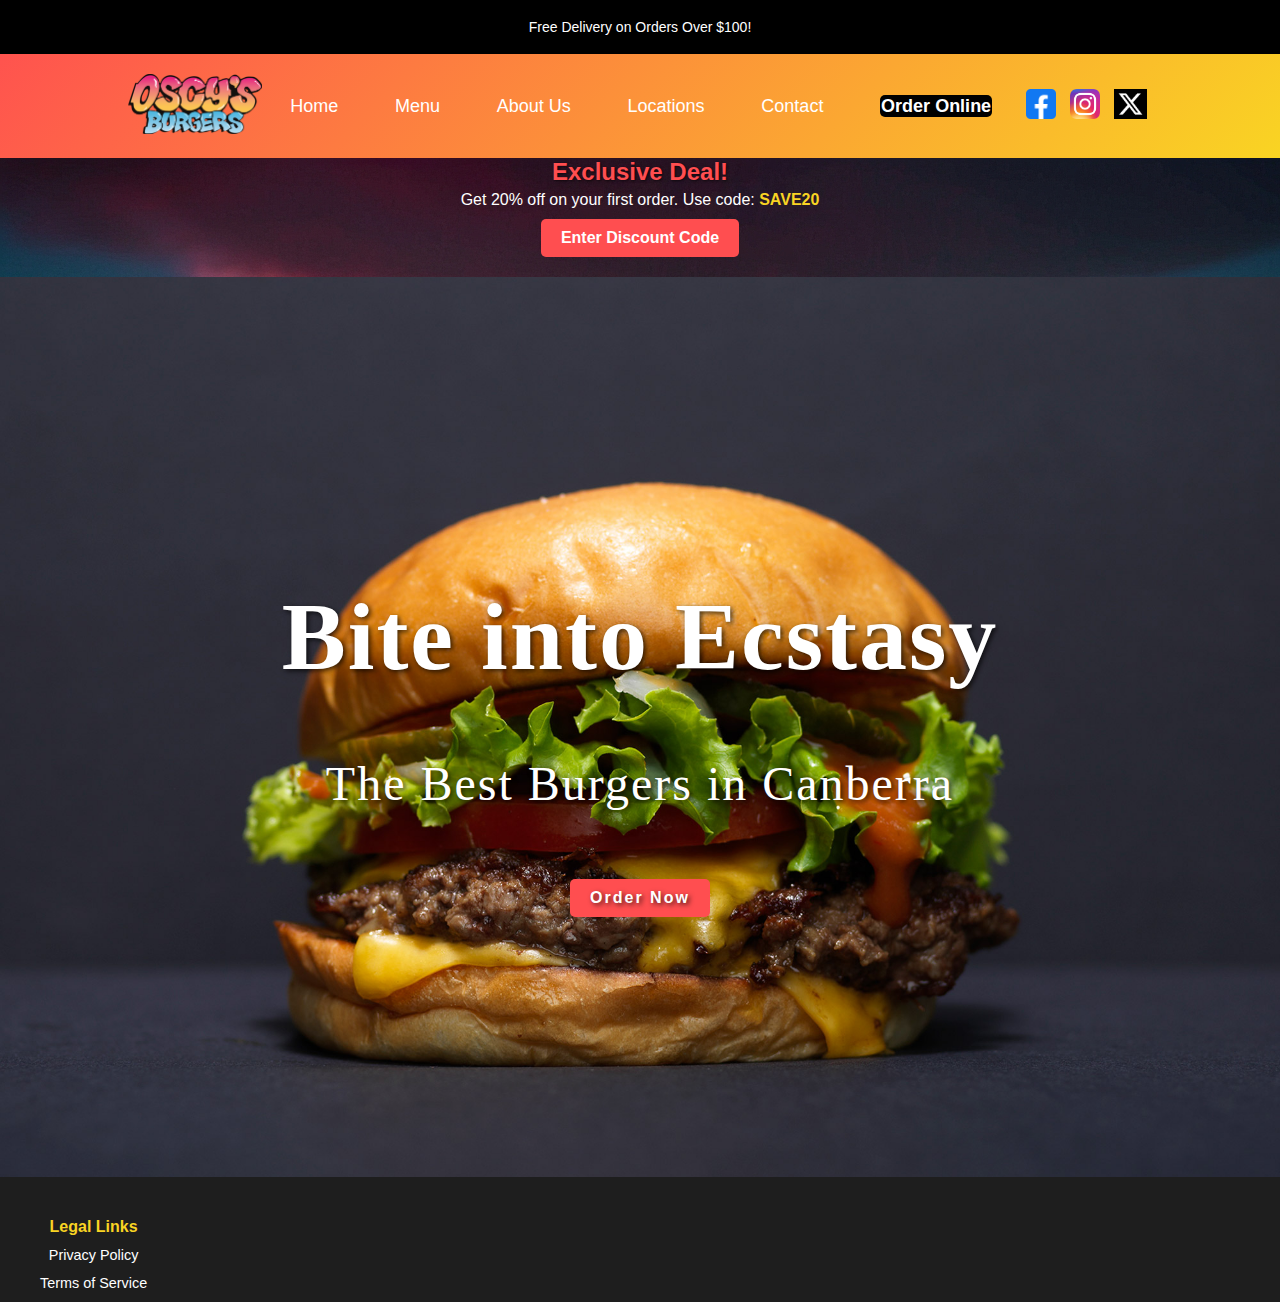
<file: index.html>
<!DOCTYPE html>
<html lang="en">
<head>
    <meta charset="UTF-8">
    <meta name="viewport" content="width=device-width, initial-scale=1.0">
    <title>Oscy's Burgers</title>
    <link rel="stylesheet" href="styles.css">
</head>
<body>
    <header class="header">
        <div class="top-bar">
            <p>Free Delivery on Orders Over $100!</p>
        </div>
        <div class="nav-container">
            <div class="logo">
                <img src="images/logo.png" alt="Oscys Burgers Logo">
            </div>
                     <nav class="navbar">
                <ul class="nav-links">
                    <li><a href="index.html">Home</a></li>
                    <li><a href="menu.html">Menu</a></li>
                    <li id="about-us-nav"><a href="about us.html">About Us</a>
                        <nav class="secondary-nav" id="secondaryNav">
                            <ul>
                                <li><a href="events.html">Events</a></li>
                                <li><a href="catering.html">Catering</a></li>
                            </ul>
                        </nav>
                    </li>
                    <li><a href="locations.html">Locations</a></li>
                    <li><a href="contacts.html">Contact</a></li>
                    <li><a href="order online.html" class="order-now">Order Online</a></li>
                </ul>
            </nav>
            <div class="social-icons">
                <a href="https://www.facebook.com/me/"><img src="images/facebook-icon.png" alt="Facebook"></a>
                <a href="https://www.instagram.com/oscysburgers?utm_source=ig_web_button_share_sheet&igsh=ZDNlZDc0MzIxNw=="><img src="images/instagram-icon.png" alt="Instagram"></a>
                <a href="https://x.com/Thinley1058218/photo"><img src="images/x-icon.jpg" alt="Twitter"></a>
            </div>
        </div>
    </header>
	<section class="special-offers">
        <div class="offer-banner" id="offer-banner">
            <div class="offer-details">
                <h3>Exclusive Deal!</h3>
                <p>Get 20% off on your first order. Use code: <strong>SAVE20</strong></p>
                <a href="discount code.html" class="cta-button">Enter Discount Code</a>
            </div>
        </div>
    </section>
    <script>
        const banner = document.getElementById('offer-banner');
        const backgrounds = [
            'url("images/background1.jpg")',
            'url("images/"background2.jpg")',
            'url("images/background3.jpg")'
            
        ];
        let currentIndex = 0;

        function changeBackground() {
            currentIndex = (currentIndex + 1) % backgrounds.length;
            banner.style.backgroundImage = backgrounds[currentIndex];
        }
        setInterval(changeBackground, 200);
    </script>
<section class="hero">
    <div class="hero-slider">
        <div class="hero-slide" style="background-image: url('images/slide1.jpg');"></div>
        <div class="hero-slide" style="background-image: url('images/slide2.jpg');"></div>
        <div class="hero-slide" style="background-image: url('images/slide3.jpg');"></div>
        <div class="hero-slide" style="background-image: url('images/slide4.jpg');"></div>
        <div class="hero-slide" style="background-image: url('images/slide5.jpg');"></div>
        <div class="hero-slide" style="background-image: url('images/slide6.jpg');"></div>
        <div class="hero-slide" style="background-image: url('images/slide7.jpg');"></div>
    </div>
    <div class="hero-content">
        <h1>Bite into Ecstasy</h1>
        <p>The Best Burgers in Canberra</p>
        <a href="menu.html" class="cta-button">Order Now</a>
    </div>
</section>
<script>
document.addEventListener('DOMContentLoaded', function () {
    const slides = document.querySelectorAll('.hero-slide');
    let currentSlide = 0;

    function showSlide(index) {
        slides.forEach((slide, i) => {
            slide.style.opacity = i === index ? '1' : '0';
        });
    }

    function nextSlide() {
        currentSlide = (currentSlide + 1) % slides.length;
        showSlide(currentSlide);
    }

    showSlide(currentSlide);
    setInterval(nextSlide, 3000);
});
</script>
<footer class="footer">
    <div class="footer-container">
        <div class="legal-links">
            <h4>Legal Links</h4>
            <ul>
                <li><a href="#">Privacy Policy</a></li>
                <li><a href="#">Terms of Service</a></li>
            </ul>
        </div>
       
</footer>
<script>
        document.addEventListener('DOMContentLoaded', function() {
            const aboutUsNav = document.getElementById('about-us-nav');
            const secondaryNav = document.getElementById('secondaryNav');

            aboutUsNav.addEventListener('mouseenter', function() {
                secondaryNav.classList.add('active');
            });

            aboutUsNav.addEventListener('mouseleave', function() {
                secondaryNav.classList.remove('active');
            });
        });
    </script>
</body>
</html>
</file>
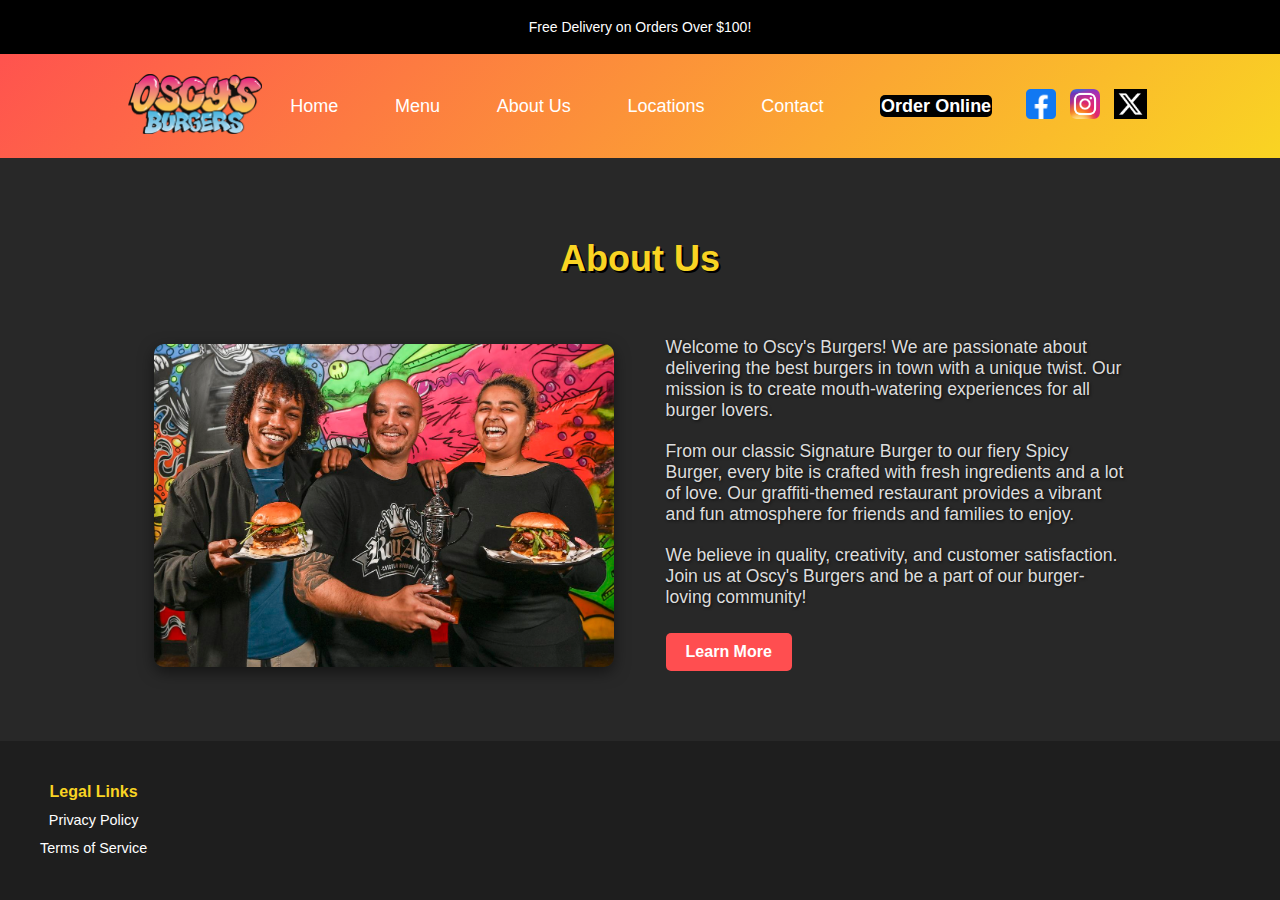
<file: about us.html>
<!DOCTYPE html>
<html lang="en">
<head>
    <meta charset="UTF-8">
    <meta name="viewport" content="width=device-width, initial-scale=1.0">
    <title>Oscy's Burgers</title>
    <link rel="stylesheet" href="styles.css">
</head>
<body>
    <header class="header">
        <div class="top-bar">
            <p>Free Delivery on Orders Over $100!</p>
        </div>
        <div class="nav-container">
            <div class="logo">
                <img src="images/logo.png" alt="Oscys Burgers Logo">
            </div>
            <nav class="navbar">
                <ul class="nav-links">
                    <li><a href="index.html">Home</a></li>
                    <li><a href="menu.html">Menu</a></li>
                    <li id="about-us-nav"><a href="about us.html">About Us</a>
                        <nav class="secondary-nav" id="secondaryNav">
                            <ul>
                                <li><a href="events.html">Events</a></li>
                                <li><a href="catering.html">Catering</a></li>
                            </ul>
                        </nav>
                    </li>
                    <li><a href="locations.html">Locations</a></li>
                    <li><a href="contacts.html">Contact</a></li>
                    <li><a href="order online.html" class="order-now">Order Online</a></li>
                </ul>
            </nav>
            <div class="social-icons">
                <a href="https://www.facebook.com/me/"><img src="images/facebook-icon.png" alt="Facebook"></a>
                <a href="https://www.instagram.com/oscysburgers?utm_source=ig_web_button_share_sheet&igsh=ZDNlZDc0MzIxNw=="><img src="images/instagram-icon.png" alt="Instagram"></a>
                <a href="https://x.com/Thinley1058218/photo"><img src="images/x-icon.jpg" alt="Twitter"></a>
            </div>
        </div>
    </header>
    <section class="about-us">
        <h2 class="section-title">About Us</h2>
        <div class="content">
            <img src="images/about-us.jpg" alt="Burger Hut" class="about-img">
            <div class="text-content">
                <p>Welcome to Oscy's Burgers! We are passionate about delivering the best burgers in town with a unique twist. Our mission is to create mouth-watering experiences for all burger lovers.</p>
                <p>From our classic Signature Burger to our fiery Spicy Burger, every bite is crafted with fresh ingredients and a lot of love. Our graffiti-themed restaurant provides a vibrant and fun atmosphere for friends and families to enjoy.</p>
                <p>We believe in quality, creativity, and customer satisfaction. Join us at Oscy's Burgers and be a part of our burger-loving community!</p>
                <a href="#" class="cta-button">Learn More</a>
            </div>
        </div>
    </section>
    <footer class="footer">
        <div class="footer-container">
            <div class="legal-links">
                <h4>Legal Links</h4>
                <ul>
                    <li><a href="#">Privacy Policy</a></li>
                    <li><a href="#">Terms of Service</a></li>
                </ul>
            </div>
        </div>
    </footer>
    <script>
        document.addEventListener('DOMContentLoaded', function() {
            const aboutUsNav = document.getElementById('about-us-nav');
            const secondaryNav = document.getElementById('secondaryNav');

            aboutUsNav.addEventListener('mouseenter', function() {
                secondaryNav.classList.add('active');
            });

            aboutUsNav.addEventListener('mouseleave', function() {
                secondaryNav.classList.remove('active');
            });
        });
    </script>
</body>
</html>
</file>
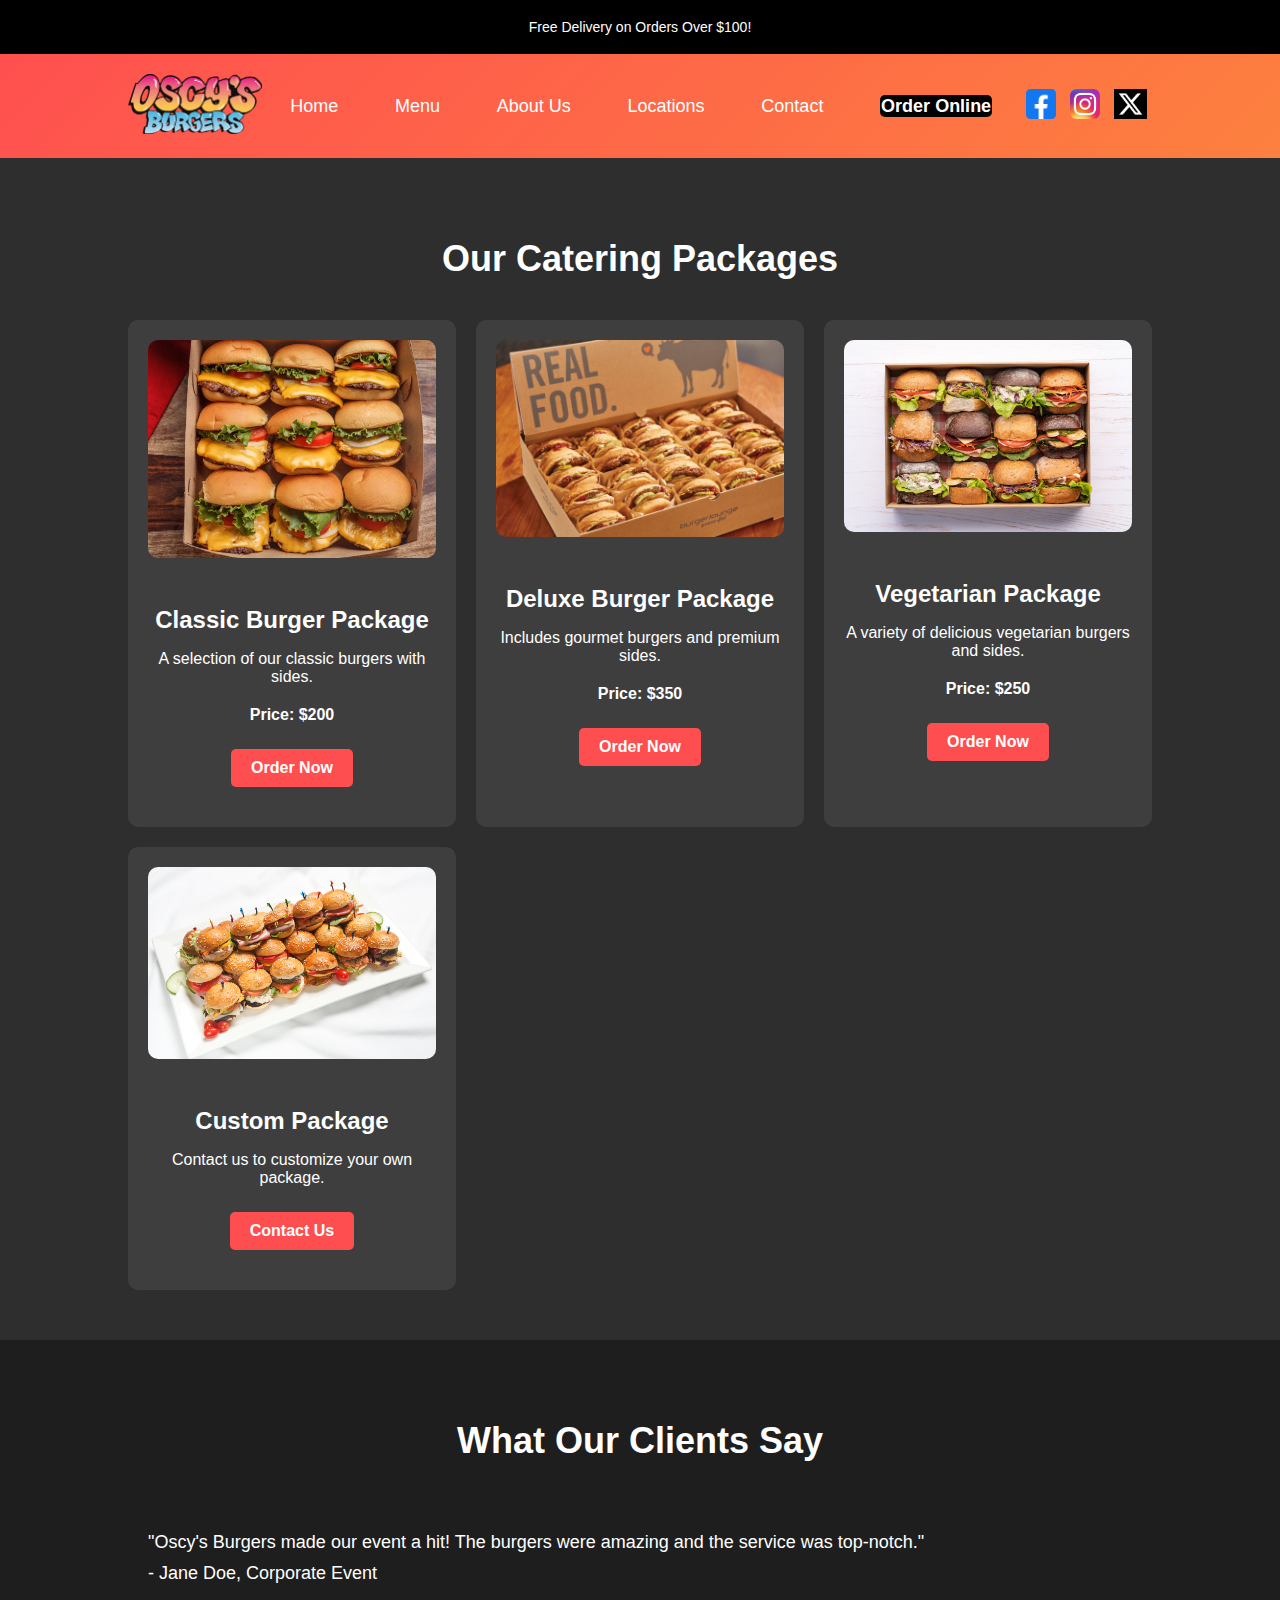
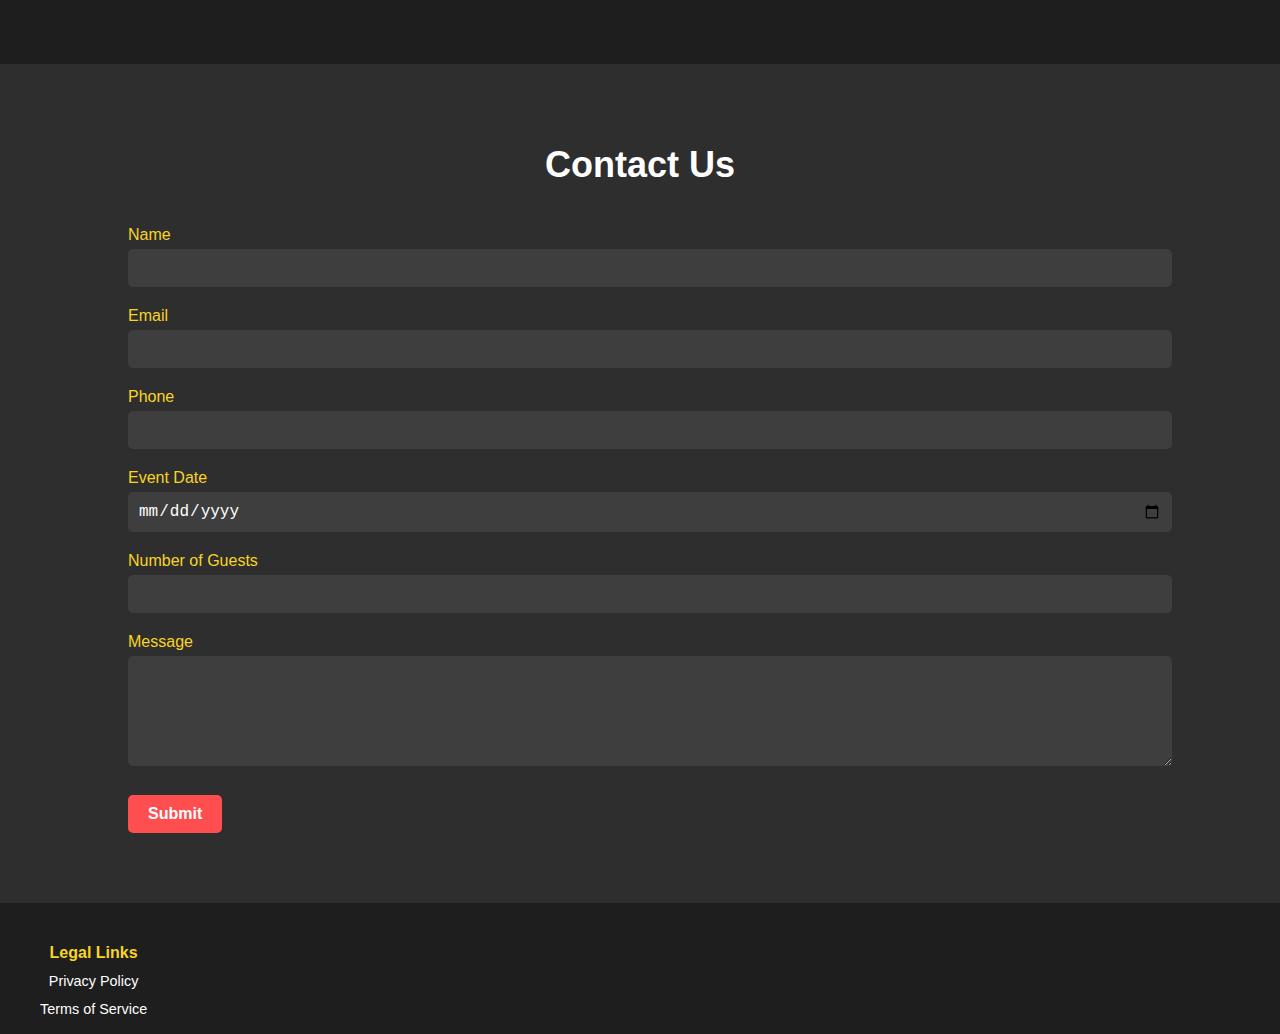
<file: catering.html>
<!DOCTYPE html>
<html lang="en">
<head>
    <meta charset="UTF-8">
    <meta name="viewport" content="width=device-width, initial-scale=1.0">
    <title>Oscy's Burgers</title>
    <link rel="stylesheet" href="styles.css">
</head>
<body>
    <header class="header">
        <div class="top-bar">
            <p>Free Delivery on Orders Over $100!</p>
        </div>
        <div class="nav-container">
            <div class="logo">
                <img src="images/logo.png" alt="Oscys Burgers Logo">
            </div>
                     <nav class="navbar">
                <ul class="nav-links">
                    <li><a href="index.html">Home</a></li>
                    <li><a href="menu.html">Menu</a></li>
                    <li id="about-us-nav"><a href="about us.html">About Us</a>
                        <nav class="secondary-nav" id="secondaryNav">
                            <ul>
                                <li><a href="events.html">Events</a></li>
                                <li><a href="catering.html">Catering</a></li>
                            </ul>
                        </nav>
                    </li>
                    <li><a href="locations.html">Locations</a></li>
                    <li><a href="contacts.html">Contact</a></li>
                    <li><a href="order online.html" class="order-now">Order Online</a></li>
                </ul>
            </nav>
            <div class="social-icons">
                <a href="https://www.facebook.com/me/"><img src="images/facebook-icon.png" alt="Facebook"></a>
                <a href="https://www.instagram.com/oscysburgers?utm_source=ig_web_button_share_sheet&igsh=ZDNlZDc0MzIxNw=="><img src="images/instagram-icon.png" alt="Instagram"></a>
                <a href="https://x.com/Thinley1058218/photo"><img src="images/x-icon.jpg" alt="Twitter"></a>
            </div>
        </div>
    <section class="catering-packages">
        <h2>Our Catering Packages</h2>
        <div class="packages-grid">
            <div class="package">
                <img src="images/package1.jpg" alt="Classic Burger Package">
                <h3>Classic Burger Package</h3>
                <p>A selection of our classic burgers with sides.</p>
                <p><strong>Price: $200</strong></p>
                <a href="#" class="cta-button">Order Now</a>
            </div>
            <div class="package">
                <img src="images/package2.jpg" alt="Deluxe Burger Package">
                <h3>Deluxe Burger Package</h3>
                <p>Includes gourmet burgers and premium sides.</p>
                <p><strong>Price: $350</strong></p>
                <a href="#" class="cta-button">Order Now</a>
            </div>
            <div class="package">
                <img src="images/package3.jpg" alt="Vegetarian Package">
                <h3>Vegetarian Package</h3>
                <p>A variety of delicious vegetarian burgers and sides.</p>
                <p><strong>Price: $250</strong></p>
                <a href="#" class="cta-button">Order Now</a>
            </div>
            <div class="package">
                <img src="images/package4.jpg" alt="Custom Package">
                <h3>Custom Package</h3>
                <p>Contact us to customize your own package.</p>
                <a href="#contact" class="cta-button">Contact Us</a>
            </div>
        </div>
    </section>

    <section class="testimonials">
        <h2>What Our Clients Say</h2>
        <div class="testimonial-carousel">
            <div class="testimonial">
                <p>"Oscy's Burgers made our event a hit! The burgers were amazing and the service was top-notch."</p>
                <p>- Jane Doe, Corporate Event</p>
            </div>
            <div class="testimonial">
                <p>"Best catering experience ever! The burger-eating competition was a huge success. Highly recommend!"</p>
                <p>- John Smith, Private Party</p>
            </div>
        </div>
    </section>

    <section id="contact" class="contact">
        <h2>Contact Us</h2>
        <form action="submit_form.php" method="post">
            <div class="form-group">
                <label for="name">Name</label>
                <input type="text" id="name" name="name" required>
            </div>
            <div class="form-group">
                <label for="email">Email</label>
                <input type="email" id="email" name="email" required>
            </div>
            <div class="form-group">
                <label for="phone">Phone</label>
                <input type="tel" id="phone" name="phone" required>
            </div>
            <div class="form-group">
                <label for="date">Event Date</label>
                <input type="date" id="date" name="date" required>
            </div>
            <div class="form-group">
                <label for="guests">Number of Guests</label>
                <input type="number" id="guests" name="guests" required>
            </div>
            <div class="form-group">
                <label for="message">Message</label>
                <textarea id="message" name="message" rows="5" required></textarea>
            </div>
            <button type="submit" class="cta-button">Submit</button>
        </form>
    </section>

    <footer class="footer">
        <div class="footer-container">
            <div class="legal-links">
                <h4>Legal Links</h4>
                <ul>
                    <li><a href="#">Privacy Policy</a></li>
                    <li><a href="#">Terms of Service</a></li>
                </ul>
            </div>
        </div>
    </footer>
	<script>
        document.addEventListener('DOMContentLoaded', function() {
            const aboutUsNav = document.getElementById('about-us-nav');
            const secondaryNav = document.getElementById('secondaryNav');

            aboutUsNav.addEventListener('mouseenter', function() {
                secondaryNav.classList.add('active');
            });

            aboutUsNav.addEventListener('mouseleave', function() {
                secondaryNav.classList.remove('active');
            });
        });
    </script>
    <script> 
	document.addEventListener('DOMContentLoaded', () => {
    const testimonials = document.querySelectorAll('.testimonial');
    let currentTestimonial = 0;

    function showTestimonial(index) {
        testimonials.forEach((testimonial, i) => {
            testimonial.style.transform = `translateX(${100 * (i - index)}%)`;
        });
    }

    setInterval(() => {
        currentTestimonial = (currentTestimonial + 1) % testimonials.length;
        showTestimonial(currentTestimonial);
    }, 3000); 

    showTestimonial(currentTestimonial);
});
	</script>
</body>
</html>
</file>
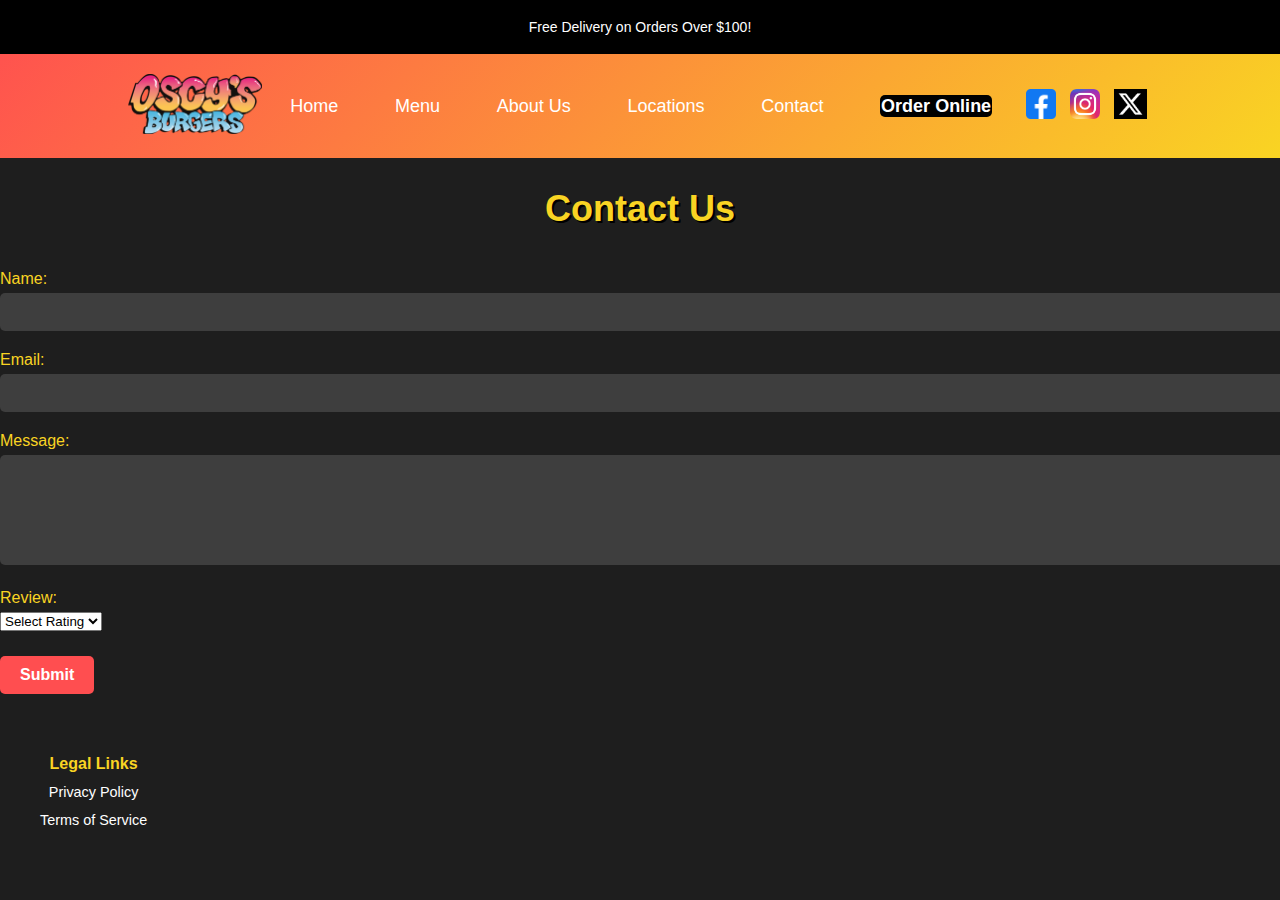
<file: contacts.html>
<!DOCTYPE html>
<html lang="en">
<head>
    <meta charset="UTF-8">
    <meta name="viewport" content="width=device-width, initial-scale=1.0">
    <title>Oscy's Burgers</title>
    <link rel="stylesheet" href="styles.css">
</head>
<body>
    <header class="header">
        <div class="top-bar">
            <p>Free Delivery on Orders Over $100!</p>
        </div>
        <div class="nav-container">
            <div class="logo">
                <img src="images/logo.png" alt="Oscys Burgers Logo">
            </div>
            <nav class="navbar">
                <ul class="nav-links">
                    <li><a href="index.html">Home</a></li>
                    <li><a href="menu.html">Menu</a></li>
                    <li id="about-us-nav"><a href="about us.html">About Us</a>
                        <nav class="secondary-nav" id="secondaryNav">
                            <ul>
                                <li><a href="events.html">Events</a></li>
                                <li><a href="catering.html">Catering</a></li>
                            </ul>
                        </nav>
                    </li>
                    <li><a href="locations.html">Locations</a></li>
                    <li><a href="contacts.html">Contact</a></li>
                    <li><a href="order online.html" class="order-now">Order Online</a></li>
                </ul>
            </nav>
            <div class="social-icons">
                <a href="https://www.facebook.com/me/"><img src="images/facebook-icon.png" alt="Facebook"></a>
                <a href="https://www.instagram.com/oscysburgers?utm_source=ig_web_button_share_sheet&igsh=ZDNlZDc0MzIxNw=="><img src="images/instagram-icon.png" alt="Instagram"></a>
                <a href="https://x.com/Thinley1058218/photo"><img src="images/x-icon.jpg" alt="Twitter"></a>
            </div>
        </div>
    </header>
 <body>
    <section class="contact-section">
        <h2 class="section-title">Contact Us</h2>
        <form id="contact-form">
            <div class="form-group">
                <label for="name">Name:</label>
                <input type="text" id="name" name="name" required>
            </div>
            <div class="form-group">
                <label for="email">Email:</label>
                <input type="email" id="email" name="email" required>
            </div>
            <div class="form-group">
                <label for="message">Message:</label>
                <textarea id="message" name="message" rows="5" required></textarea>
            </div>
            <div class="form-group">
                <label for="review">Review:</label>
                <select id="review" name="review" required>
                    <option value="">Select Rating</option>
                    <option value="5">5 Stars</option>
                    <option value="4">4 Stars</option>
                    <option value="3">3 Stars</option>
                    <option value="2">2 Stars</option>
                    <option value="1">1 Star</option>
                </select>
            </div>
            <button type="submit" class="cta-button">Submit</button>
        </form>
        <div id="form-response" class="form-response"></div>
    </section>
    <script>
        document.getElementById('contact-form').addEventListener('submit', function(event) {
            event.preventDefault();
            
            const name = document.getElementById('name').value;
            const email = document.getElementById('email').value;
            const message = document.getElementById('message').value;
            const review = document.getElementById('review').value;
            
            if (name && email && message && review) {
                document.getElementById('form-response').innerText = 'Thank you for your feedback!';
                document.getElementById('contact-form').reset();
            } else {
                document.getElementById('form-response').innerText = 'Please fill in all fields.';
            }
        });
    </script>
	<footer class="footer">
    <div class="footer-container">
        <div class="legal-links">
            <h4>Legal Links</h4>
            <ul>
                <li><a href="#">Privacy Policy</a></li>
                <li><a href="#">Terms of Service</a></li>
            </ul>
        </div>
</footer>
 <script>
        document.addEventListener('DOMContentLoaded', function() {
            const aboutUsNav = document.getElementById('about-us-nav');
            const secondaryNav = document.getElementById('secondaryNav');

            aboutUsNav.addEventListener('mouseenter', function() {
                secondaryNav.classList.add('active');
            });

            aboutUsNav.addEventListener('mouseleave', function() {
                secondaryNav.classList.remove('active');
            });
        });
    </script>
</body>
</html>
</file>
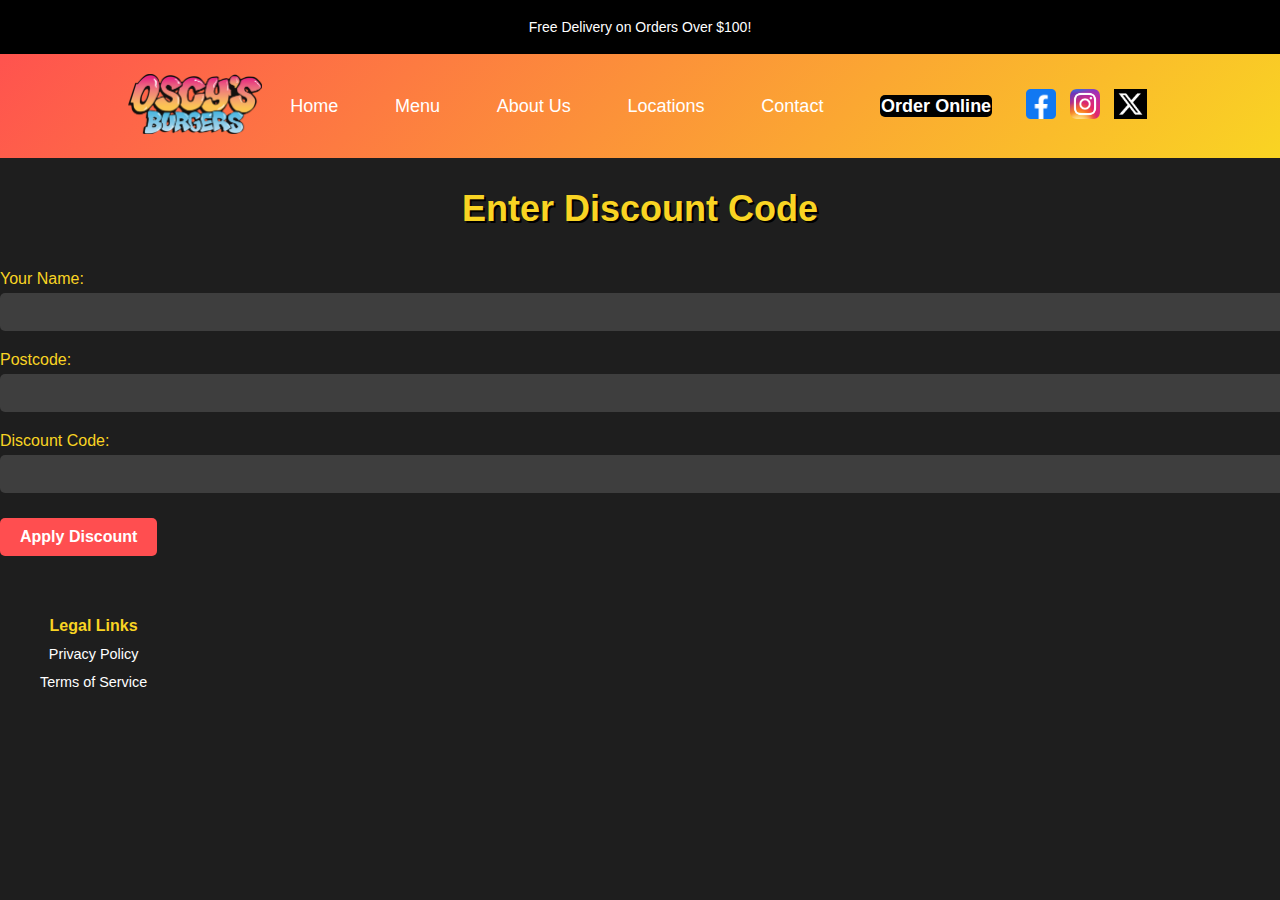
<file: discount code.html>
<!DOCTYPE html>
<html lang="en">
<head>
    <meta charset="UTF-8">
    <meta name="viewport" content="width=device-width, initial-scale=1.0">
    <title>Oscy's Burgers</title>
    <link rel="stylesheet" href="styles.css">
</head>
<body>
    <header class="header">
        <div class="top-bar">
            <p>Free Delivery on Orders Over $100!</p>
        </div>
        <div class="nav-container">
            <div class="logo">
                <img src="images/logo.png" alt="Oscys Burgers Logo">
            </div>
             <nav class="navbar">
                <ul class="nav-links">
                    <li><a href="index.html">Home</a></li>
                    <li><a href="menu.html">Menu</a></li>
                    <li id="about-us-nav"><a href="about us.html">About Us</a>
                        <nav class="secondary-nav" id="secondaryNav">
                            <ul>
                                <li><a href="events.html">Events</a></li>
                                <li><a href="catering.html">Catering</a></li>
                            </ul>
                        </nav>
                    </li>
                    <li><a href="locations.html">Locations</a></li>
                    <li><a href="contacts.html">Contact</a></li>
                    <li><a href="order online.html" class="order-now">Order Online</a></li>
                </ul>
            </nav>
            <div class="social-icons">
                <a href="https://www.facebook.com/me/"><img src="images/facebook-icon.png" alt="Facebook"></a>
                <a href="https://www.instagram.com/oscysburgers?utm_source=ig_web_button_share_sheet&igsh=ZDNlZDc0MzIxNw=="><img src="images/instagram-icon.png" alt="Instagram"></a>
                <a href="https://x.com/Thinley1058218/photo"><img src="images/x-icon.jpg" alt="Twitter"></a>
            </div>
        </div>
    </header>
<section class="discount-code">
    <h2 class="section-title">Enter Discount Code</h2>
    <form class="discount-form">
        <div class="form-group">
            <label for="customer-name">Your Name:</label>
            <input type="text" id="customer-name" name="customer-name" required>
        </div>
        <div class="form-group">
            <label for="postcode">Postcode:</label>
            <input type="text" id="postcode" name="postcode" required>
        </div>
        <div class="form-group">
            <label for="discount-code">Discount Code:</label>
            <input type="text" id="discount-code" name="discount-code" required>
        </div>
        <button type="submit" class="cta-button">Apply Discount</button>
    </form>
</section>
<footer class="footer">
    <div class="footer-container">
        <div class="legal-links">
            <h4>Legal Links</h4>
            <ul>
                <li><a href="#">Privacy Policy</a></li>
                <li><a href="#">Terms of Service</a></li>
            </ul>
        </div>
</footer>
 <script>
        document.addEventListener('DOMContentLoaded', function() {
            const aboutUsNav = document.getElementById('about-us-nav');
            const secondaryNav = document.getElementById('secondaryNav');

            aboutUsNav.addEventListener('mouseenter', function() {
                secondaryNav.classList.add('active');
            });

            aboutUsNav.addEventListener('mouseleave', function() {
                secondaryNav.classList.remove('active');
            });
        });
    </script>
</body>
</html>
</file>
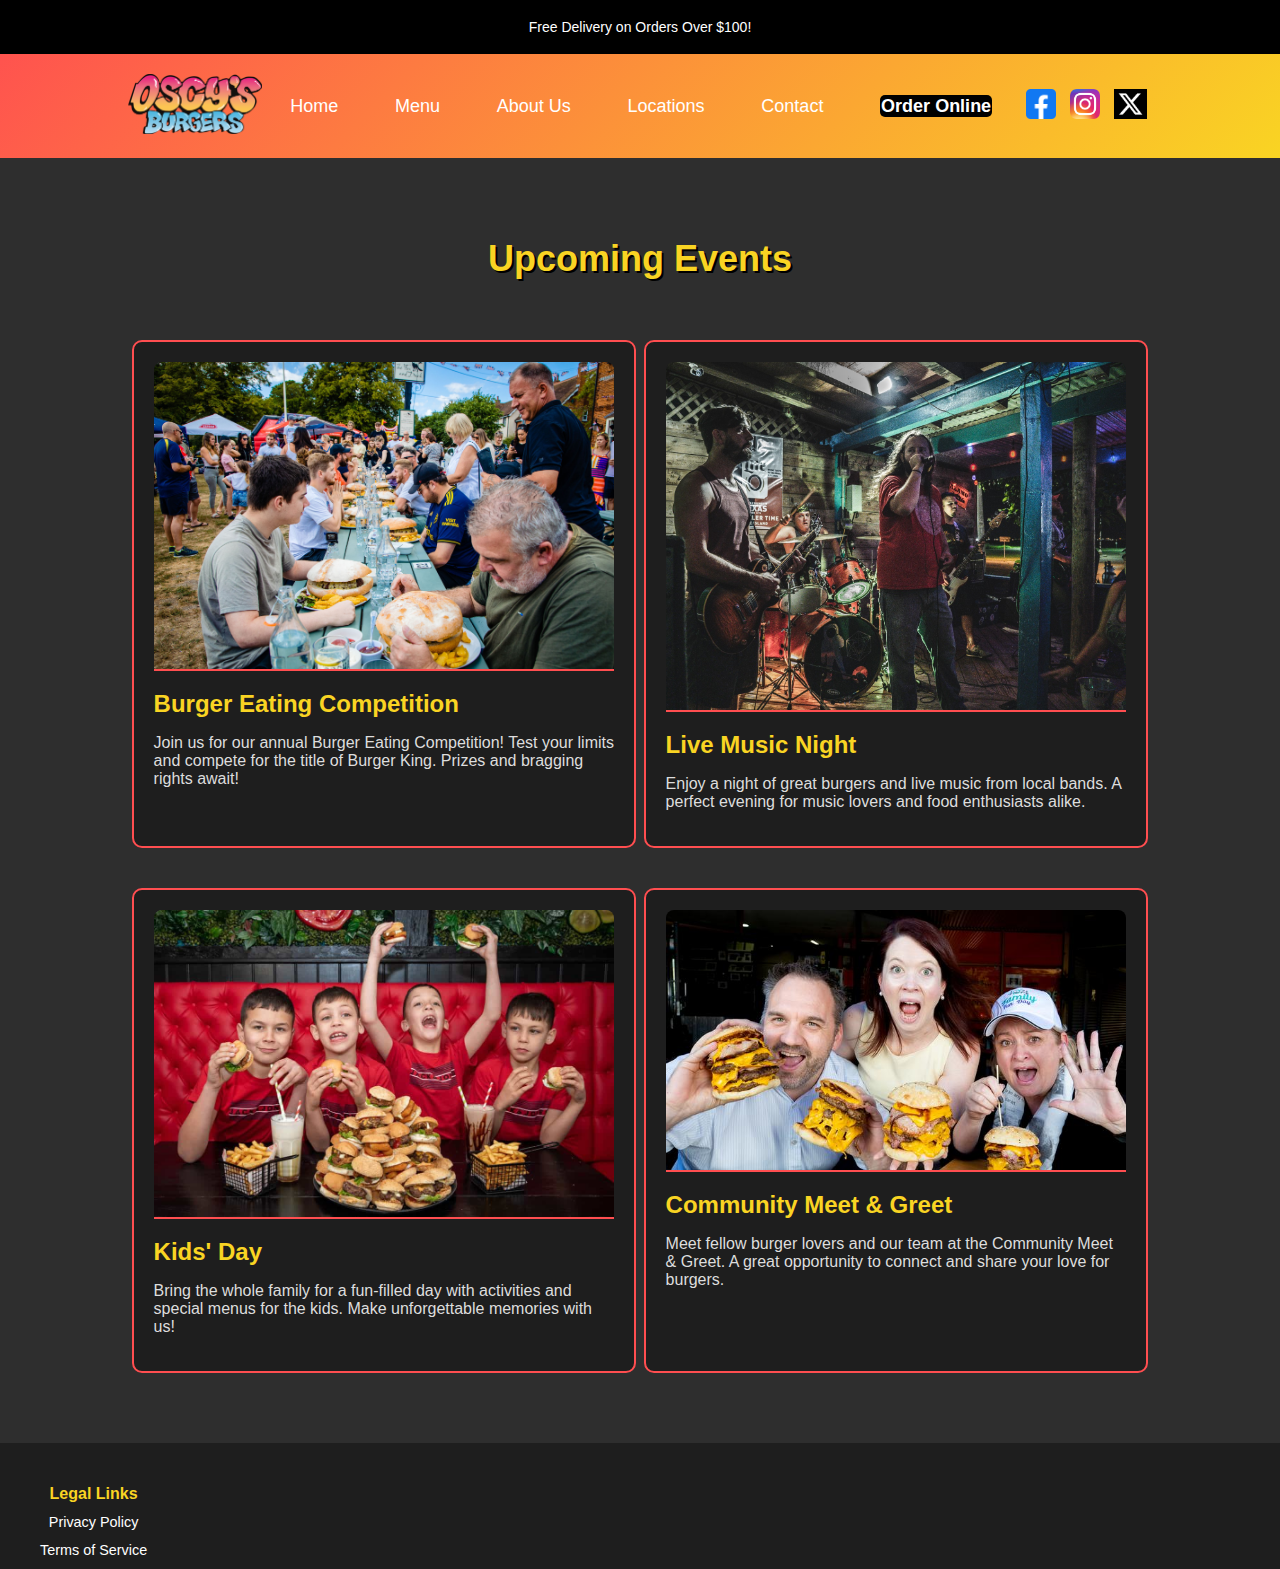
<file: events.html>
<!DOCTYPE html>
<html lang="en">
<head>
    <meta charset="UTF-8">
    <meta name="viewport" content="width=device-width, initial-scale=1.0">
    <title>Oscy's Burgers</title>
    <link rel="stylesheet" href="styles.css">
</head>
<body>
    <header class="header">
        <div class="top-bar">
            <p>Free Delivery on Orders Over $100!</p>
        </div>
        <div class="nav-container">
            <div class="logo">
                <img src="images/logo.png" alt="Oscys Burgers Logo">
            </div>
                     <nav class="navbar">
                <ul class="nav-links">
                    <li><a href="index.html">Home</a></li>
                    <li><a href="menu.html">Menu</a></li>
                    <li id="about-us-nav"><a href="about us.html">About Us</a>
                        <nav class="secondary-nav" id="secondaryNav">
                            <ul>
                                <li><a href="events.html">Events</a></li>
                                <li><a href="catering.html">Catering</a></li>
                            </ul>
                        </nav>
                    </li>
                    <li><a href="locations.html">Locations</a></li>
                    <li><a href="contacts.html">Contact</a></li>
                    <li><a href="order online.html" class="order-now">Order Online</a></li>
                </ul>
            </nav>
            <div class="social-icons">
                <a href="https://www.facebook.com/me/"><img src="images/facebook-icon.png" alt="Facebook"></a>
                <a href="https://www.instagram.com/oscysburgers?utm_source=ig_web_button_share_sheet&igsh=ZDNlZDc0MzIxNw=="><img src="images/instagram-icon.png" alt="Instagram"></a>
                <a href="https://x.com/Thinley1058218/photo"><img src="images/x-icon.jpg" alt="Twitter"></a>
            </div>
        </div>
    </header>
	 <section class="events-section">
        <h2 class="section-title">Upcoming Events</h2>
        <div class="events-container">
            <article class="event">
                <img src="images/burger-eating-competition.jpg" alt="Burger Eating Competition">
                <h3>Burger Eating Competition</h3>
                <p>Join us for our annual Burger Eating Competition! Test your limits and compete for the title of Burger King. Prizes and bragging rights await!</p>
            </article>
            <article class="event">
                <img src="images/live-music.jpg" alt="Live Music Night">
                <h3>Live Music Night</h3>
                <p>Enjoy a night of great burgers and live music from local bands. A perfect evening for music lovers and food enthusiasts alike.</p>
            </article>
            <article class="event">
                <img src="images/kids-day.jpg" alt="Kids' Day">
                <h3>Kids' Day</h3>
                <p>Bring the whole family for a fun-filled day with activities and special menus for the kids. Make unforgettable memories with us!</p>
            </article>
            <article class="event">
                <img src="images/community-meet.jpg" alt="Community Meet & Greet">
                <h3>Community Meet & Greet</h3>
                <p>Meet fellow burger lovers and our team at the Community Meet & Greet. A great opportunity to connect and share your love for burgers.</p>
            </article>
        </div>
    </section>

    <footer class="footer">
        <div class="footer-container">
            <div class="legal-links">
                <h4>Legal Links</h4>
                <ul>
                    <li><a href="#">Privacy Policy</a></li>
                    <li><a href="#">Terms of Service</a></li>
                </ul>
            </div>
	</footer>
	<script>
        document.addEventListener('DOMContentLoaded', function() {
            const aboutUsNav = document.getElementById('about-us-nav');
            const secondaryNav = document.getElementById('secondaryNav');

            aboutUsNav.addEventListener('mouseenter', function() {
                secondaryNav.classList.add('active');
            });

            aboutUsNav.addEventListener('mouseleave', function() {
                secondaryNav.classList.remove('active');
            });
        });
    </script>
</body>
</html>
</file>
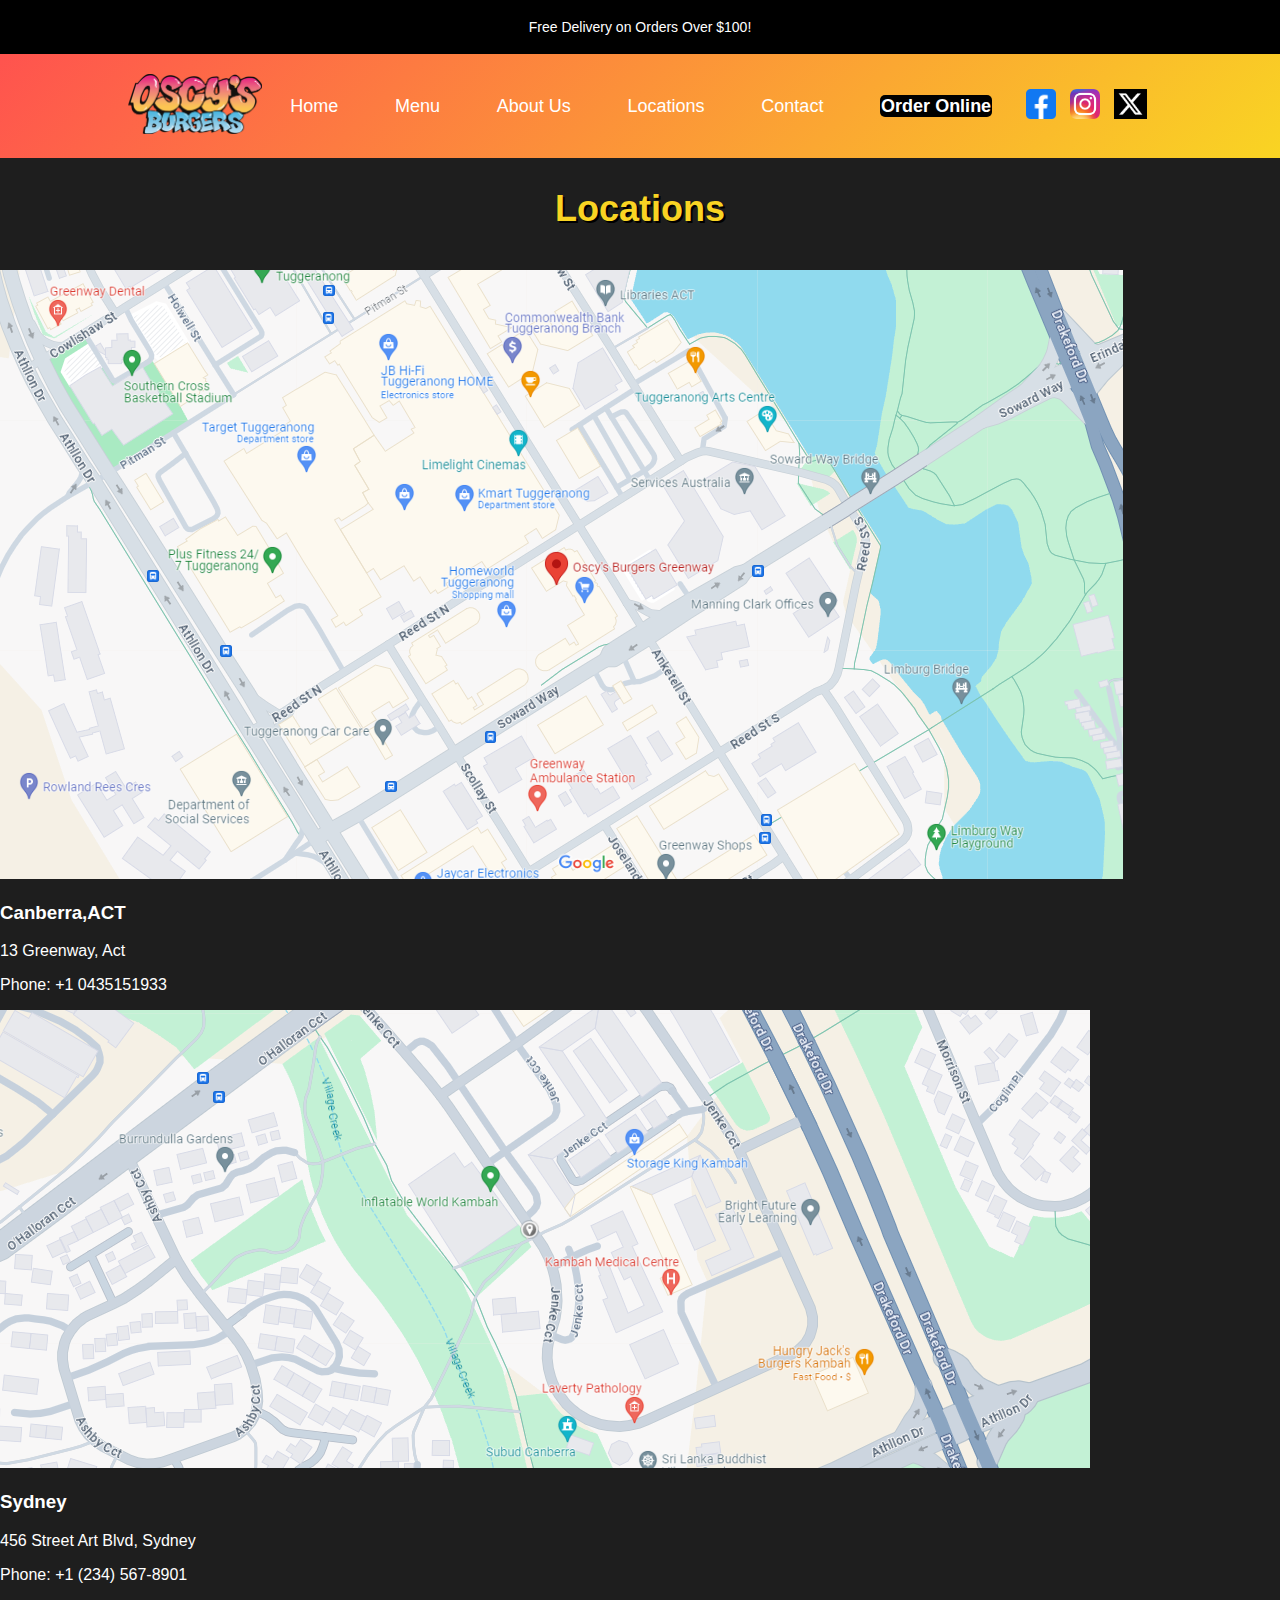
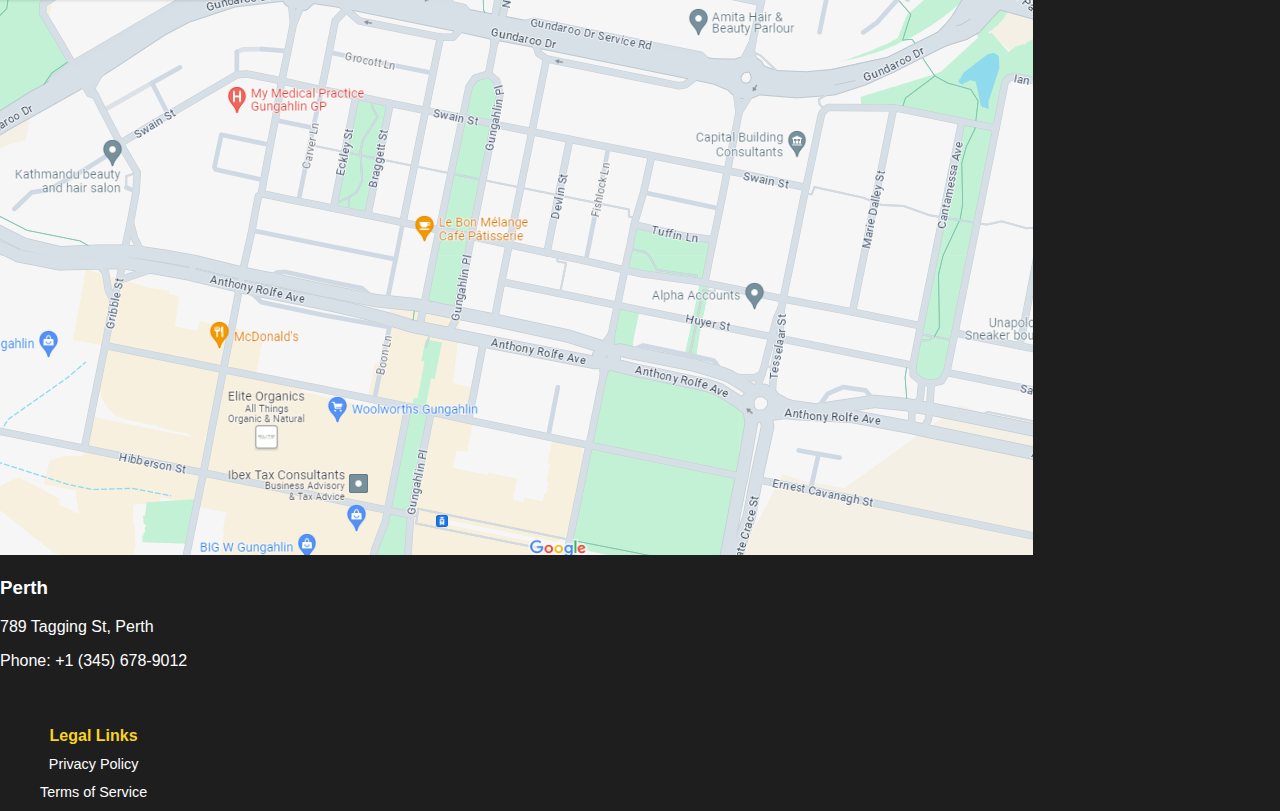
<file: locations.html>
<!DOCTYPE html>
<html lang="en">
<head>
    <meta charset="UTF-8">
    <meta name="viewport" content="width=device-width, initial-scale=1.0">
    <title>Oscy's Burgers</title>
    <link rel="stylesheet" href="styles.css">
</head>
<body>
    <header class="header">
        <div class="top-bar">
            <p>Free Delivery on Orders Over $100!</p>
        </div>
        <div class="nav-container">
            <div class="logo">
                <img src="images/logo.png" alt="Oscys Burgers Logo">
            </div>
            <nav class="navbar">
                <ul class="nav-links">
                    <li><a href="index.html">Home</a></li>
                    <li><a href="menu.html">Menu</a></li>
                    <li id="about-us-nav"><a href="about us.html">About Us</a>
                        <nav class="secondary-nav" id="secondaryNav">
                            <ul>
                                <li><a href="events.html">Events</a></li>
                                <li><a href="catering.html">Catering</a></li>
                            </ul>
                        </nav>
                    </li>
                    <li><a href="locations.html">Locations</a></li>
                    <li><a href="contacts.html">Contact</a></li>
                    <li><a href="order online.html" class="order-now">Order Online</a></li>
                </ul>
            </nav>
            <div class="social-icons">
                <a href="https://www.facebook.com/me/"><img src="images/facebook-icon.png" alt="Facebook"></a>
                <a href="https://www.instagram.com/oscysburgers?utm_source=ig_web_button_share_sheet&igsh=ZDNlZDc0MzIxNw=="><img src="images/instagram-icon.png" alt="Instagram"></a>
                <a href="https://x.com/Thinley1058218/photo"><img src="images/x-icon.jpg" alt="Twitter"></a>
            </div>
        </div>
    </header>

<body>
    <section class="locations">
        <h2 class="section-title">Locations</h2>
        <div class="location">
            <img src="images/location1.png" alt="Location 1" class="location-img">
            <div class="location-info">
                <h3>Canberra,ACT</h3>
                <p>13 Greenway, Act</p>
                <p>Phone: +1 0435151933</p>
            </div>
        </div>
        <div class="location">
            <img src="images/location2.png" alt="Location 2" class="location-img">
            <div class="location-info">
                <h3>Sydney</h3>
                <p>456 Street Art Blvd, Sydney</p>
                <p>Phone: +1 (234) 567-8901</p>
            </div>
        </div>
        <div class="location">
            <img src="images/location3.png" alt="Location 3" class="location-img">
            <div class="location-info">
                <h3>Perth</h3>
                <p>789 Tagging St, Perth</p>
                <p>Phone: +1 (345) 678-9012</p>
            </div>
        </div>
    </section>
	<footer class="footer">
    <div class="footer-container">
        <div class="legal-links">
            <h4>Legal Links</h4>
            <ul>
                <li><a href="#">Privacy Policy</a></li>
                <li><a href="#">Terms of Service</a></li>
            </ul>
        </div>
</footer>
 <script>
        document.addEventListener('DOMContentLoaded', function() {
            const aboutUsNav = document.getElementById('about-us-nav');
            const secondaryNav = document.getElementById('secondaryNav');

            aboutUsNav.addEventListener('mouseenter', function() {
                secondaryNav.classList.add('active');
            });

            aboutUsNav.addEventListener('mouseleave', function() {
                secondaryNav.classList.remove('active');
            });
        });
    </script>
</body>
</html>
</file>
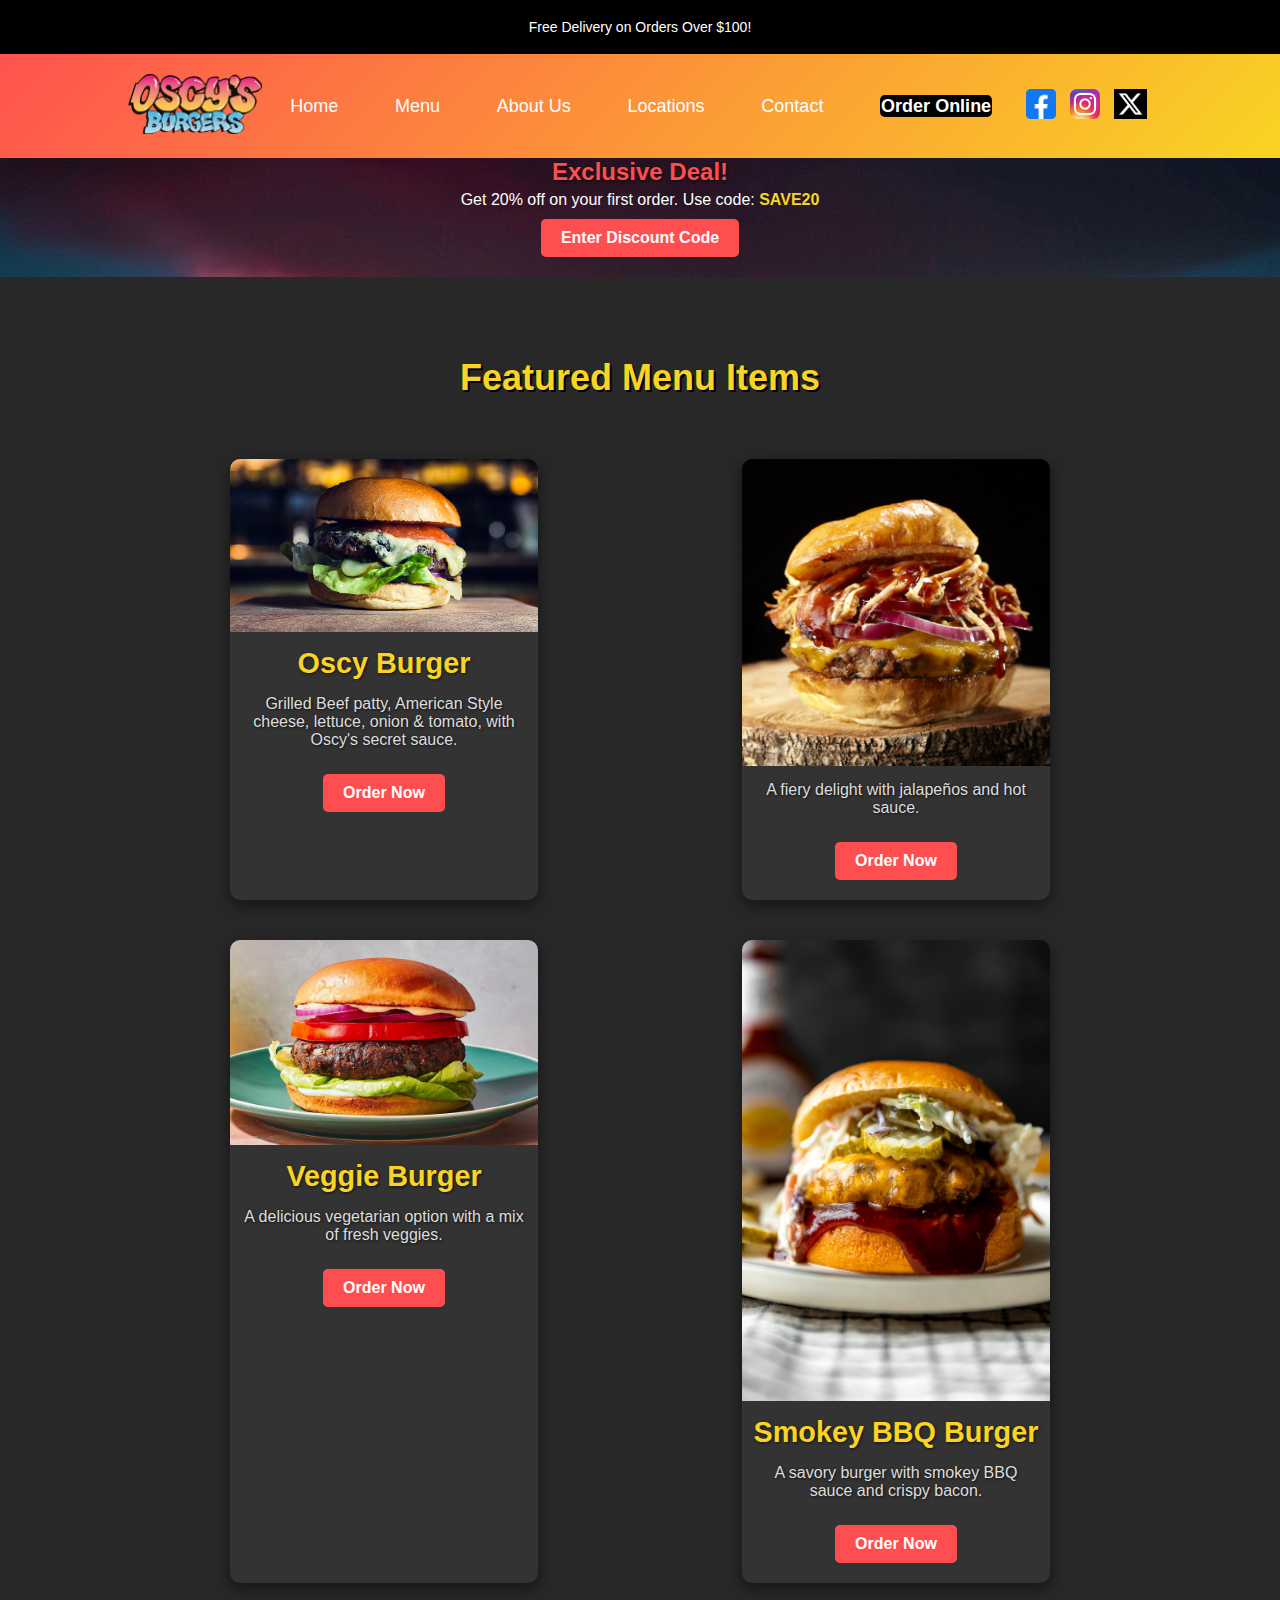
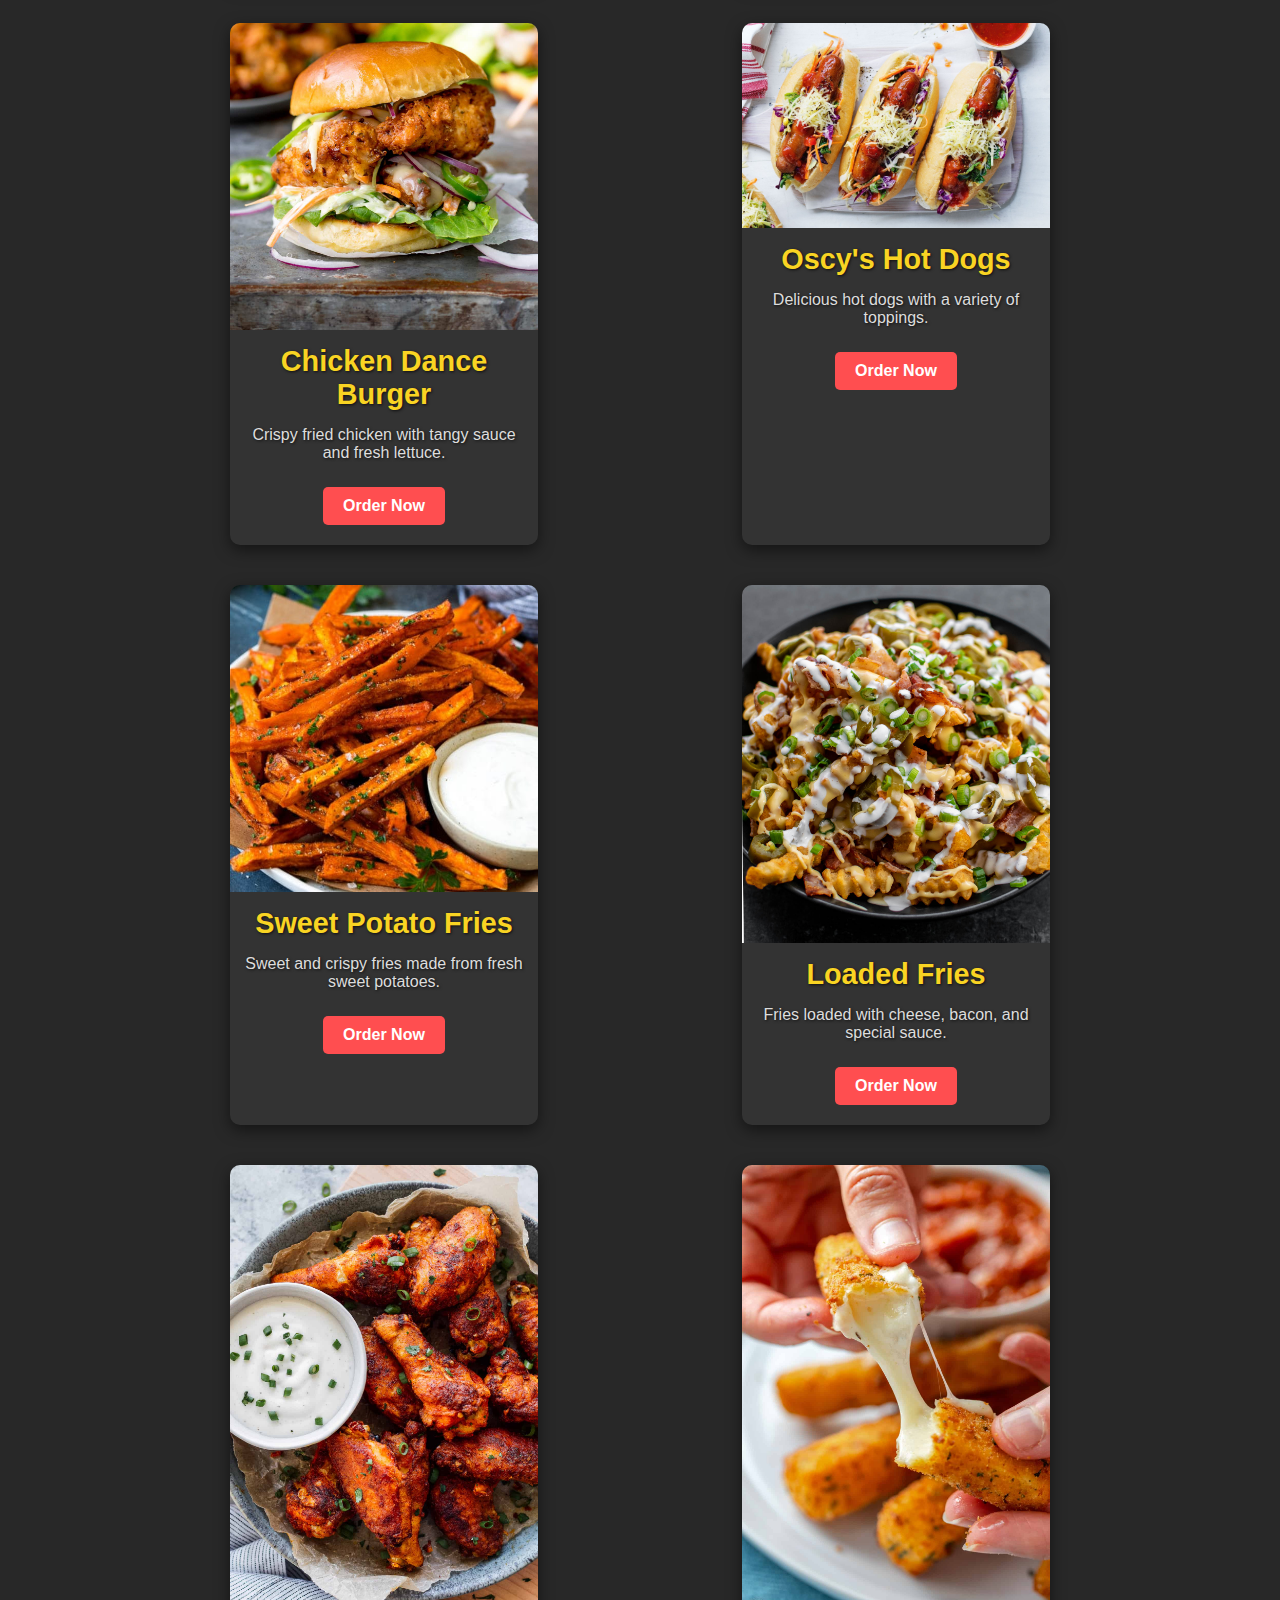
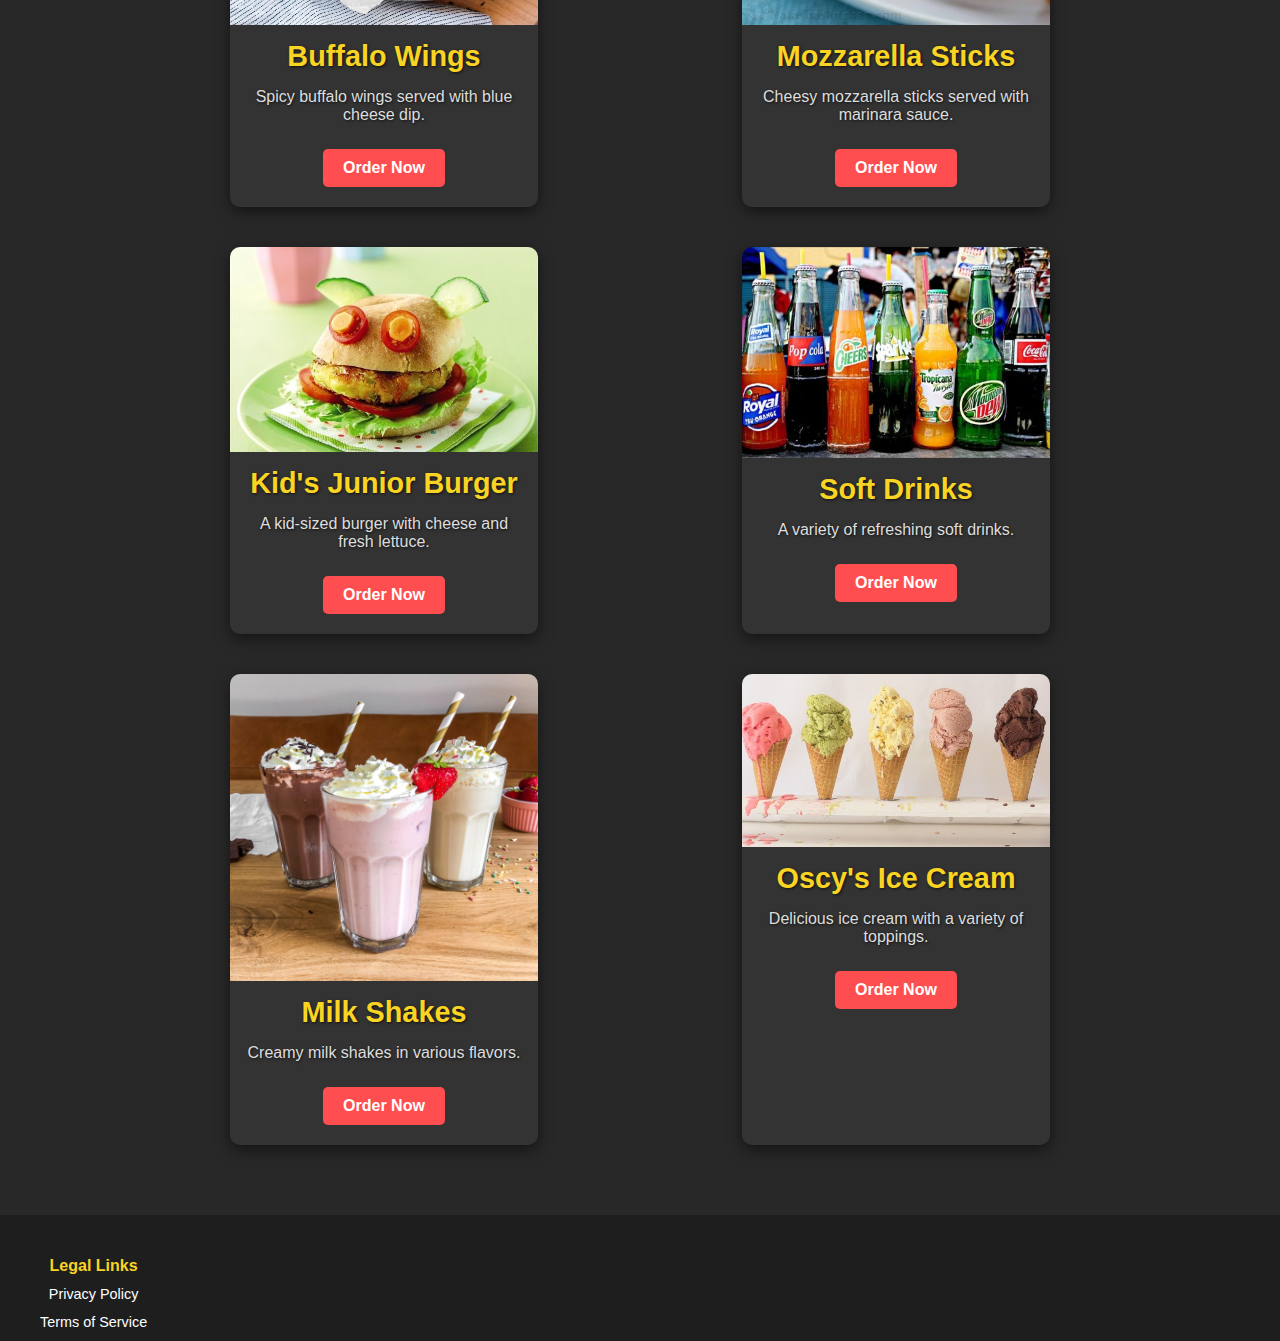
<file: menu.html>
<!DOCTYPE html>
<html lang="en">
<head>
    <meta charset="UTF-8">
    <meta name="viewport" content="width=device-width, initial-scale=1.0">
    <title>Oscy's Burgers</title>
    <link rel="stylesheet" href="styles.css">
</head>
<body>
    <header class="header">
        <div class="top-bar">
            <p>Free Delivery on Orders Over $100!</p>
        </div>
        <div class="nav-container">
            <div class="logo">
                <img src="images/logo.png" alt="Oscys Burgers Logo">
            </div>
             <nav class="navbar">
                <ul class="nav-links">
                    <li><a href="index.html">Home</a></li>
                    <li><a href="menu.html">Menu</a></li>
                    <li id="about-us-nav"><a href="about us.html">About Us</a>
                        <nav class="secondary-nav" id="secondaryNav">
                            <ul>
                                <li><a href="events.html">Events</a></li>
                                <li><a href="catering.html">Catering</a></li>
                            </ul>
                        </nav>
                    </li>
                    <li><a href="locations.html">Locations</a></li>
                    <li><a href="contacts.html">Contact</a></li>
                    <li><a href="order online.html" class="order-now">Order Online</a></li>
                </ul>
            </nav>
            <div class="social-icons">
                <a href="https://www.facebook.com/me/"><img src="images/facebook-icon.png" alt="Facebook"></a>
                <a href="https://www.instagram.com/oscysburgers?utm_source=ig_web_button_share_sheet&igsh=ZDNlZDc0MzIxNw=="><img src="images/instagram-icon.png" alt="Instagram"></a>
                <a href="https://x.com/Thinley1058218/photo"><img src="images/x-icon.jpg" alt="Twitter"></a>
            </div>
        </div>
    </header>
	<section class="special-offers">
        <div class="offer-banner" id="offer-banner">
            <div class="offer-details">
                <h3>Exclusive Deal!</h3>
                <p>Get 20% off on your first order. Use code: <strong>SAVE20</strong></p>
                <a href="discount code.html" class="cta-button">Enter Discount Code</a>
            </div>
        </div>
    </section>
    <script>
        const banner = document.getElementById('offer-banner');
        const backgrounds = [
            'url("images/background1.jpg")',
            'url("images/"background2.jpg")',
            'url("images/background3.jpg")'
            
        ];
        let currentIndex = 0;

        function changeBackground() {
            currentIndex = (currentIndex + 1) % backgrounds.length;
            banner.style.backgroundImage = backgrounds[currentIndex];
        }
        setInterval(changeBackground, 200);
    </script>
    <section class="featured-menu">
        <h2 class="section-title">Featured Menu Items</h2>
        <div class="menu-items">
            <div class="menu-item">
                <img src="images/burger1.jpg" alt="Oscy Burger">
                <h3>Oscy Burger</h3>
                <p>Grilled Beef patty, American Style cheese, lettuce, onion & tomato, with Oscy's secret sauce.</p>
                <a href="#" class="cta-button">Order Now</a>
            </div>
            <div class="menu-item">
                <img src="images/burger2.jpg" alt="Spicy Burger">
                <h3></h3>
                <p>A fiery delight with jalapeños and hot sauce.</p>
                <a href="#" class="cta-button">Order Now</a>
            </div>
            <div class="menu-item">
                <img src="images/burger3.jpg" alt="Veggie Burger">
                <h3>Veggie Burger</h3>
                <p>A delicious vegetarian option with a mix of fresh veggies.</p>
                <a href="#" class="cta-button">Order Now</a>
            </div>
            <div class="menu-item">
                <img src="images/burger4.jpg" alt="Smokey BBQ Burger">
                <h3>Smokey BBQ Burger</h3>
                <p>A savory burger with smokey BBQ sauce and crispy bacon.</p>
                <a href="#" class="cta-button">Order Now</a>
            </div>
            <div class="menu-item">
                <img src="images/burger5.jpg" alt="Chicken Dance Burger">
                <h3>Chicken Dance Burger</h3>
                <p>Crispy fried chicken with tangy sauce and fresh lettuce.</p>
                <a href="#" class="cta-button">Order Now</a>
            </div>
            <div class="menu-item">
                <img src="images/hotdogs.jpg" alt="Oscy's Hot Dogs">
                <h3>Oscy's Hot Dogs</h3>
                <p>Delicious hot dogs with a variety of toppings.</p>
                <a href="#" class="cta-button">Order Now</a>
            </div>
            <div class="menu-item">
                <img src="images/sweetpotato.jpg" alt="Sweet Potato Fries">
                <h3>Sweet Potato Fries</h3>
                <p>Sweet and crispy fries made from fresh sweet potatoes.</p>
                <a href="#" class="cta-button">Order Now</a>
            </div>
            <div class="menu-item">
                <img src="images/loadedfries.jpg" alt="Loaded Fries">
                <h3>Loaded Fries</h3>
                <p>Fries loaded with cheese, bacon, and special sauce.</p>
                <a href="#" class="cta-button">Order Now</a>
            </div>
            <div class="menu-item">
                <img src="images/wings.jpg" alt="Buffalo Wings">
                <h3>Buffalo Wings</h3>
                <p>Spicy buffalo wings served with blue cheese dip.</p>
                <a href="#" class="cta-button">Order Now</a>
            </div>
            <div class="menu-item">
                <img src="images/mozzarella.jpg" alt="Mozzarella Sticks">
                <h3>Mozzarella Sticks</h3>
                <p>Cheesy mozzarella sticks served with marinara sauce.</p>
                <a href="#" class="cta-button">Order Now</a>
            </div>
            <div class="menu-item">
                <img src="images/kidsburger.jpg" alt="Kid's Junior Burger">
                <h3>Kid's Junior Burger</h3>
                <p>A kid-sized burger with cheese and fresh lettuce.</p>
                <a href="#" class="cta-button">Order Now</a>
            </div>
            <div class="menu-item">
                <img src="images/softdrinks.jpg" alt="Soft Drinks">
                <h3>Soft Drinks</h3>
                <p>A variety of refreshing soft drinks.</p>
                <a href="#" class="cta-button">Order Now</a>
            </div>
            <div class="menu-item">
                <img src="images/milkshakes.jpg" alt="Milk Shakes">
                <h3>Milk Shakes</h3>
                <p>Creamy milk shakes in various flavors.</p>
                <a href="#" class="cta-button">Order Now</a>
            </div>
            <div class="menu-item">
                <img src="images/icecream.jpg" alt="Oscy's Ice Cream">
                <h3>Oscy's Ice Cream</h3>
                <p>Delicious ice cream with a variety of toppings.</p>
                <a href="#" class="cta-button">Order Now</a>
            </div>
        </div>
    </section>
	<footer class="footer">
    <div class="footer-container">
        <div class="legal-links">
            <h4>Legal Links</h4>
            <ul>
                <li><a href="#">Privacy Policy</a></li>
                <li><a href="#">Terms of Service</a></li>
            </ul>
        </div>
</footer>
 <script>
        document.addEventListener('DOMContentLoaded', function() {
            const aboutUsNav = document.getElementById('about-us-nav');
            const secondaryNav = document.getElementById('secondaryNav');

            aboutUsNav.addEventListener('mouseenter', function() {
                secondaryNav.classList.add('active');
            });

            aboutUsNav.addEventListener('mouseleave', function() {
                secondaryNav.classList.remove('active');
            });
        });
    </script>
</body>
</html>
</file>
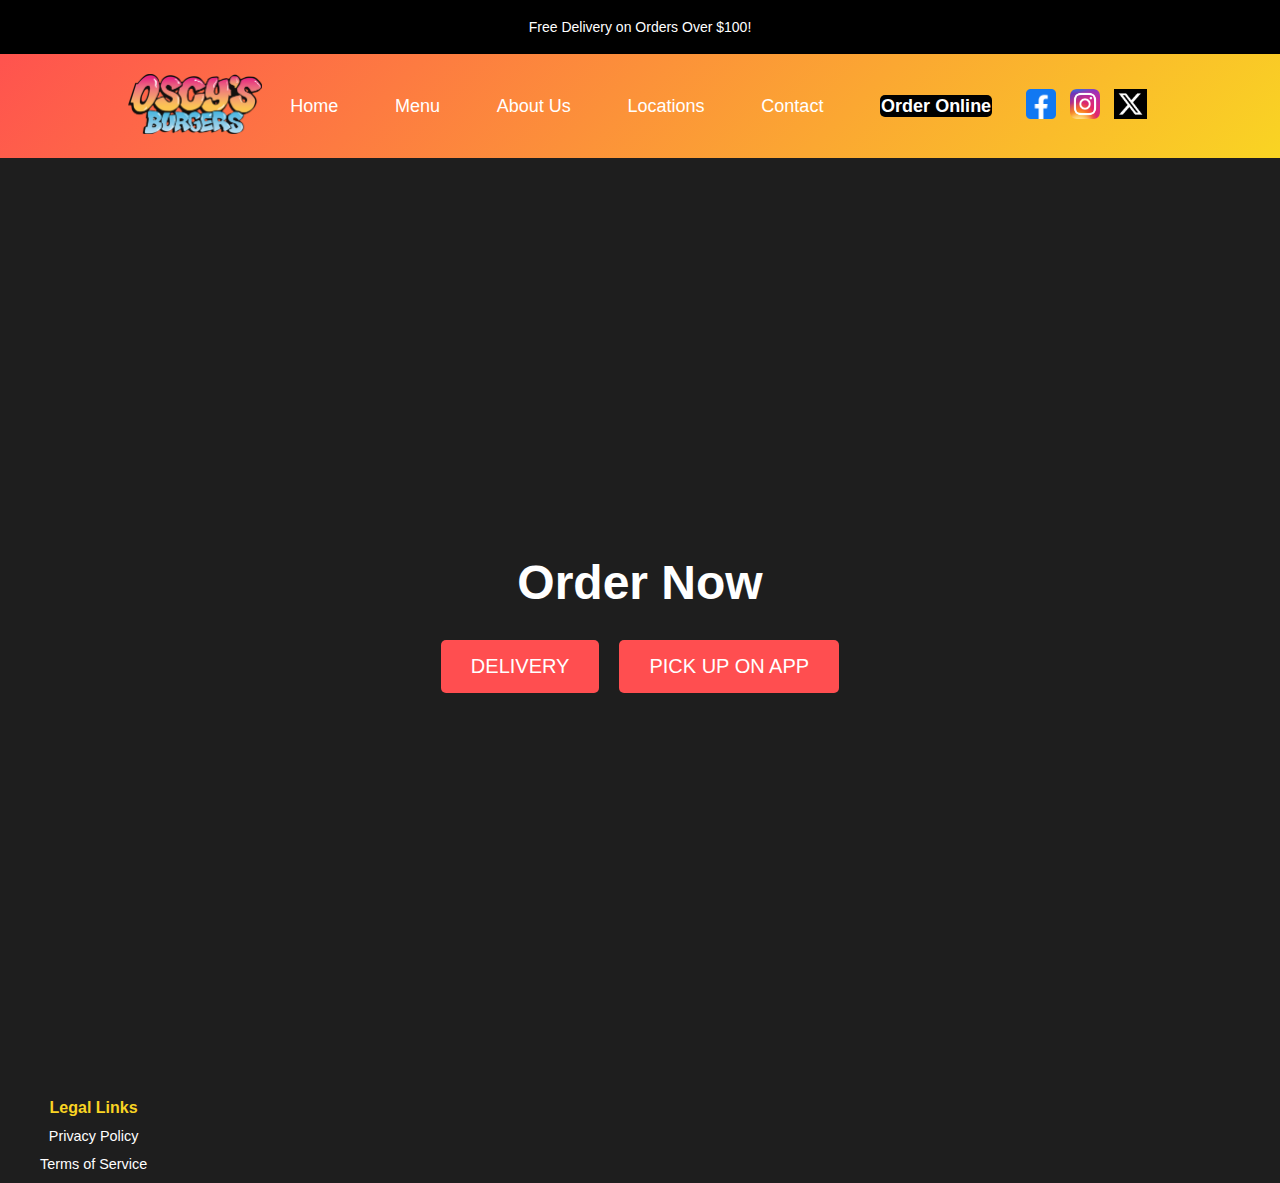
<file: Order online.html>
<!DOCTYPE html>
<html lang="en">
<head>
    <meta charset="UTF-8">
    <meta name="viewport" content="width=device-width, initial-scale=1.0">
    <title>Oscy's Burgers</title>
    <link rel="stylesheet" href="styles.css">
</head>
<body>
    <header class="header">
        <div class="top-bar">
            <p>Free Delivery on Orders Over $100!</p>
        </div>
        <div class="nav-container">
            <div class="logo">
                <img src="images/logo.png" alt="Oscys Burgers Logo">
            </div>
                     <nav class="navbar">
                <ul class="nav-links">
                    <li><a href="index.html">Home</a></li>
                    <li><a href="menu.html">Menu</a></li>
                    <li id="about-us-nav"><a href="about us.html">About Us</a>
                        <nav class="secondary-nav" id="secondaryNav">
                            <ul>
                                <li><a href="events.html">Events</a></li>
                                <li><a href="catering.html">Catering</a></li>
                            </ul>
                        </nav>
                    </li>
                    <li><a href="locations.html">Locations</a></li>
                    <li><a href="contacts.html">Contact</a></li>
                    <li><a href="order online.html" class="order-now">Order Online</a></li>
                </ul>
            </nav>
            <div class="social-icons">
                <a href="https://www.facebook.com/me/"><img src="images/facebook-icon.png" alt="Facebook"></a>
                <a href="https://www.instagram.com/oscysburgers?utm_source=ig_web_button_share_sheet&igsh=ZDNlZDc0MzIxNw=="><img src="images/instagram-icon.png" alt="Instagram"></a>
                <a href="https://x.com/Thinley1058218/photo"><img src="images/x-icon.jpg" alt="Twitter"></a>
            </div>
        </div>
    </header>
	 <section class="order-now-section">
        <div class="order-options">
            <h1>Order Now</h1>
            <div class="order-buttons">
                <a href="#" class="order-button">DELIVERY</a>
                <a href="#" class="order-button">PICK UP ON APP</a>
            </div>
        </div>
    </section>

    <script>
        const orderSection = document.querySelector('.order-now-section');
        const backgrounds = [
            'url("images/graffiti1.jpg")',
            'url("images/graffiti2.jpg")',
            'url("images/graffiti3.jpg")'
        ];
        let currentIndex = 0;

        function changeBackground() {
            currentIndex = (currentIndex + 1) % backgrounds.length;
            orderSection.style.backgroundImage = backgrounds[currentIndex];
        }

        setInterval(changeBackground, 2000);
    </script>
	<footer class="footer">
    <div class="footer-container">
        <div class="legal-links">
            <h4>Legal Links</h4>
            <ul>
                <li><a href="#">Privacy Policy</a></li>
                <li><a href="#">Terms of Service</a></li>
            </ul>
        </div>
</footer>
 <script>
        document.addEventListener('DOMContentLoaded', function() {
            const aboutUsNav = document.getElementById('about-us-nav');
            const secondaryNav = document.getElementById('secondaryNav');

            aboutUsNav.addEventListener('mouseenter', function() {
                secondaryNav.classList.add('active');
            });

            aboutUsNav.addEventListener('mouseleave', function() {
                secondaryNav.classList.remove('active');
            });
        });
    </script>
</body>
</html>
</file>
<file: styles.css>
/* styles.css */
body {
    margin: 0;
    font-family: 'Arial', sans-serif;
    background-color: #1e1e1e;
    color: #fff;
}

.header {
    background: linear-gradient(135deg, #ff4e50, #f9d423);
    color: #fff;
}

.top-bar {
    background: #000;
    color: #fff;
    text-align: center;
    padding: 5px 0;
    font-size: 14px;
    font-family: 'Comic Sans MS', cursive, sans-serif;
}

.nav-container {
    display: flex;
    justify-content: space-between;
    align-items: center;
    padding: 20px 10%;
}

.logo img {
    height: 60px;
}

.navbar {
    flex-grow: 1;
    text-align: center;
}

.nav-links {
    list-style: none;
    padding: 0;
    margin: 0;
    display: flex;
    justify-content: space-around;
    align-items: center;
}

.nav-links li {
    position: relative;
    margin: 0 10px;
}

.nav-links a {
    text-decoration: none;
    color: #fff;
    font-size: 18px;
    font-family: 'Comic Sans MS', cursive, sans-serif;
    transition: color 0.3s;
}

.nav-links a:hover {
    color: #f9d423;
}

.order-now {
    background: #000;
    color: #ff4e50;
    padding: 1px 1px;
    border-radius: 5px;
    font-weight: bold;
}

.order-now:hover {
    background: #ff4e50;
    color: #000;
}

.social-icons a {
    margin: 0 5px;
}

.social-icons img {
    height: 30px;
    transition: transform 0.3s;
}

.social-icons img:hover {
    transform: scale(1.1);
}

.secondary-nav {
    display: none;
    position: absolute;
    top: 100%;
    left: 0;
    background: #1e1e1e;
    border: 2px solid #ff4e50;
    border-radius: 5px;
    z-index: 1000;
    padding: 10px 0;
}

.secondary-nav.active {
    display: block;
}

.secondary-nav ul {
    list-style: none;
    padding: 0;
    margin: 0;
}

.hero {
    position: relative;
    height: 100vh;
    display: flex;
    justify-content: center;
    align-items: center;
    overflow: hidden;
}

.hero-slider {
    position: absolute;
    top: 0;
    left: 0;
    width: 100%;
    height: 100%;
    display: flex;
}

.hero-slide {
    min-width: 100%;
    height: 100%;
    background-size: cover;
    background-position: center;
    transition: opacity 1s ease-in-out;
    position: absolute;
}

.hero-content {
    position: relative;
    z-index: 10;
    text-align: center;
    color: #fff;
    font-size: 3rem; /* Increase the font size */
    font-family: 'Graffiti', cursive; /* Apply graffiti-style font */
    text-shadow: 2px 2px 5px rgba(0, 0, 0, 0.7); /* Add shadow for better readability */
    letter-spacing: 2px; /* Add some letter spacing */
}
.hero-content {
    /* Other styles */
    background: linear-gradient(135deg, #ff4e50, #ff9e2c, #ffe02c,);
}
.cta-button {
    background-color: #ff4e50;
    color: #fff;
    padding: 10px 20px;
    border: none;
    border-radius: 5px;
    cursor: pointer;
    font-size: 1.2rem;
    text-decoration: none;
    margin-top: 20px;
}

.cta-button:hover {
    background-color: #000;
}

.featured-menu {
    padding: 50px 10%;
    background-color: #282828;
}

.section-title {
    font-size: 2.5rem;
    text-align: center;
    margin-bottom: 40px;
    font-family: 'Comic Sans MS', cursive, sans-serif;
    color: #ff4e50;
    text-shadow: 2px 2px 5px rgba(0, 0, 0, 0.7);
}

.menu-items {
    display: flex;
    flex-wrap: wrap;
    justify-content: space-around;
}

.menu-item {
    background-color: #333;
    border-radius: 10px;
    overflow: hidden;
    text-align: center;
    margin: 20px;
    flex-basis: 30%;
    box-shadow: 0 5px 15px rgba(0, 0, 0, 0.5);
    transition: transform 0.3s;
}

.menu-item img {
    width: 100%;
    height: auto;
    display: block;
}

.menu-item h3 {
    font-size: 1.8rem;
    margin: 15px 0;
    font-family: 'Comic Sans MS', cursive, sans-serif;
    color: #f9d423;
    text-shadow: 1px 1px 3px rgba(0, 0, 0, 0.7);
}

.menu-item p {
    font-size: 1rem;
    margin: 0 10px 20px;
    font-family: 'Comic Sans MS', cursive, sans-serif;
    color: #ddd;
    text-shadow: 1px 1px 3px rgba(0, 0, 0, 0.7);
}

.cta-button {
    display: inline-block;
    margin-bottom: 20px;
    background: #ff4e50;
    color: #000;
    padding: 10px 20px;
    border-radius: 5px;
    font-size: 1.1rem;
    text-decoration: none;
    font-weight: bold;
    transition: background 0.3s, color 0.3s;
    font-family: 'Comic Sans MS', cursive, sans-serif;
}

.cta-button:hover {
    background: #000;
    color: #ff4e50;
}

.menu-item:hover {
    transform: scale(1.05);
}

body {
    margin: 0;
    font-family: 'Arial', sans-serif;
    background-color: #1e1e1e;
    color: #fff;
}

.about-us {
    padding: 50px 10%;
    background-color: #282828;
}

.section-title {
    font-size: 2.5rem;
    text-align: center;
    margin-bottom: 40px;
    font-family: 'Comic Sans MS', cursive, sans-serif;
    color: #ff4e50;
    text-shadow: 2px 2px 5px rgba(0, 0, 0, 0.7);
}

.content {
    display: flex;
    align-items: center;
    justify-content: space-around;
    flex-wrap: wrap;
}

.about-img {
    max-width: 45%;
    border-radius: 10px;
    box-shadow: 0 5px 15px rgba(0, 0, 0, 0.5);
}

.text-content {
    max-width: 45%;
}

.text-content p {
    font-size: 1.1rem;
    margin-bottom: 20px;
    font-family: 'Comic Sans MS', cursive, sans-serif;
    color: #ddd;
    text-shadow: 1px 1px 3px rgba(0, 0, 0, 0.7);
}

.cta-button {
    display: inline-block;
    background: #ff4e50;
    color: #000;
    padding: 10px 20px;
    border-radius: 5px;
    font-size: 1.1rem;
    text-decoration: none;
    font-weight: bold;
    transition: background 0.3s, color 0.3s;
    font-family: 'Comic Sans MS', cursive, sans-serif;
}

.cta-button:hover {
    background: #000;
    color: #ff4e50;
	
	
	body {
    margin: 0;
    font-family: 'Arial', sans-serif;
    background-color: #1e1e1e;
    color: #fff;
}

.locations {
    padding: 50px 10%;
    background-color: #282828;
}

.section-title {
    font-size: 2.5rem;
    text-align: center;
    margin-bottom: 40px;
    font-family: 'Comic Sans MS', cursive, sans-serif;
    color: #ff4e50;
    text-shadow: 2px 2px 5px rgba(0, 0, 0, 0.7);
}

.location {
    display: flex;
    align-items: center;
    margin-bottom: 40px;
}

.location-img {
    width: 300px;
    height: auto;
    border-radius: 10px;
    box-shadow: 0 5px 15px rgba(0, 0, 0, 0.5);
    margin-right: 30px;
}

.location-info {
    flex: 1;
}

.location-info h3 {
    font-size: 1.8rem;
    font-family: 'Comic Sans MS', cursive, sans-serif;
    color: #f9d423;
    text-shadow: 1px 1px 3px rgba(0, 0, 0, 0.7);
    margin-bottom: 10px;
}

.location-info p {
    font-size: 1.1rem;
    font-family: 'Comic Sans MS', cursive, sans-serif;
    color: #ddd;
    text-shadow: 1px 1px 3px rgba(0, 0, 0, 0.7);
    margin: 5px 0;
} 

.contact-section {
    padding: 50px 20px;
    background-color: #282828;
    color: #fff;
    text-align: center;
    max-width: 600px;
    margin: 0 auto;
    border: 2px solid #ff4e50;
    border-radius: 10px;
    box-shadow: 0 5px 15px rgba(0, 0, 0, 0.5);
}

.section-title {
    font-size: 2.5rem;
    color: #f9d423;
    text-shadow: 2px 2px 5px rgba(0, 0, 0, 0.7);
    margin-bottom: 20px;
}

.form-group {
    margin-bottom: 20px;
    text-align: left;
}

.form-group label {
    display: block;
    font-size: 1.1rem;
    margin-bottom: 5px;
    color: #ff4e50;
}

.form-group input,
.form-group textarea,
.form-group select {
    width: 100%;
    padding: 10px;
    border: none;
    border-radius: 5px;
    box-shadow: 0 2px 10px rgba(0, 0, 0, 0.5);
    font-size: 1rem;
}

.cta-button {
    background-color: #ff4e50;
    color: #fff;
    padding: 10px 20px;
    border: none;
    border-radius: 5px;
    cursor: pointer;
    font-size: 1.2rem;
    text-decoration: none;
    margin-top: 20px;
}

.cta-button:hover {
    background-color: #000;
}

.form-response {
    margin-top: 20px;
    font-size: 1.2rem;
    color: #ff4e50;
}

.special-offers {
    padding: 0;
    text-align: center;
}
.offer-banner {
    display: flex;
    align-items: center;
    justify-content: center;
    height: 200px;
    background-image: url('images/graffiti-background.jpg');
    background-size: cover;
    background-position: center;
    border-radius: 10px;
    box-shadow: 0 2px 10px rgba(0, 0, 0, 0.5);
    margin: 20px auto;
    padding: 0 10px;
    color: #fff;
}
}

.offer-details {
    text-align: center;
}

.offer-details h3 {
    font-size: 1.5rem;
    margin: 0;
    color: #ff4e50;
    text-shadow: 1px 1px 3px rgba(0, 0, 0, 0.7);
}

.offer-details p {
    font-size: 1rem;
    margin: 5px 0;
    color: #fff;
}

.offer-details strong {
    color: #f9d423;
}

.cta-button {
    background-color: #ff4e50;
    color: #fff;
    padding: 5px 10px;
    border: none;
    border-radius: 5px;
    cursor: pointer;
    font-size: 0.9rem;
    text-decoration: none;
    margin-top: 5px;
    transition: background-color 0.3s;
}

.cta-button:hover {
    background-color: #f9d423;
    color: #282828;
}

.form-group {
    margin-bottom: 20px;
}

.form-group label {
    font-size: 1.2rem;
    color: #f9d423;
    display: block;
    margin-bottom: 5px;
}

.form-group input {
    width: 100%;
    padding: 10px;
    border-radius: 5px;
    border: 1px solid #ccc;
}

.cta-button {
    background-color: #ff4e50;
    color: #fff;
    padding: 10px 20px;
    border: none;
    border-radius: 5px;
    cursor: pointer;
    font-size: 1rem;
}

.cta-button:hover {
    background-color: #000;
}
.footer {
    background-color: #FFA500;
    color: #fff;
    padding: 10px 20px;
    height: 0cm;
}

.footer-container {
    display: flex;
    justify-content: space-between;
    align-items: center;
}

.footer h4 {
    font-size: 1rem;
    margin-bottom: 10px;
}

.footer ul {
    list-style-type: none;
    padding: 0;
}

.footer ul li {
    margin-bottom: 5px;
}

.footer ul li a {
    color: #fff;
    text-decoration: none;
    font-size: 0.9rem;
}

.footer ul li a:hover {
    text-decoration: underline;
}

.social-media ul {
    display: flex;
}

.social-media ul li {
    margin-right: 10px;
}

.social-media ul li:last-child {
    margin-right: 0;
}

body {
    margin: 0;
    font-family: 'Arial', sans-serif;
    background-color: #1e1e1e;
    color: #fff;
}

.header {
    background: linear-gradient(135deg, #ff4e50, #f9d423);
    color: #fff;
}

.top-bar {
    background: #000;
    color: #fff;
    text-align: center;
    padding: 5px 0;
    font-size: 14px;
    font-family: 'Comic Sans MS', cursive, sans-serif;
}

.nav-container {
    display: flex;
    justify-content: space-between;
    align-items: center;
    padding: 20px 10%;
}

.logo img {
    height: 60px;
}

.navbar {
    flex-grow: 1;
    text-align: center;
}

.nav-links {
    list-style: none;
    padding: 0;
    margin: 0;
    display: flex;
    justify-content: space-around;
    align-items: center;
}

.nav-links li {
    margin: 0 10px;
}

.nav-links a {
    text-decoration: none;
    color: #fff;
    font-size: 18px;
    font-family: 'Comic Sans MS', cursive, sans-serif;
    transition: color 0.3s;
}

.nav-links a:hover {
    color: #f9d423;
}

.order-now {
    background: #000;
    color: #ff4e50;
    padding: 1px 1px;
    border-radius: 5px;
    font-weight: bold;
}

.order-now:hover {
    background: #ff4e50;
    color: #000;
}

.social-icons a {
    margin: 0 5px;
}

.social-icons img {
    height: 30px;
    transition: transform 0.3s;
}

.social-icons img:hover {
    transform: scale(1.1);
}

.events-section {
    padding: 50px 10%;
    background: #2e2e2e;
    text-align: center;
}

.section-title {
    font-family: 'Comic Sans MS', cursive, sans-serif;
    font-size: 36px;
    color: #f9d423;
    margin-bottom: 40px;
    text-shadow: 2px 2px #000;
}

.events-container {
    display: flex;
    flex-wrap: wrap;
    justify-content: space-around;
}

.event {
    background: #1e1e1e;
    border: 2px solid #ff4e50;
    border-radius: 10px;
    width: 45%;
    margin: 20px 0;
    padding: 20px;
    text-align: left;
    transition: transform 0.3s;
}

.event img {
    width: 100%;
    border-bottom: 2px solid #ff4e50;
    border-radius: 8px 8px 0 0;
}

.event h3 {
    font-family: 'Comic Sans MS', cursive, sans-serif;
    font-size: 24px;
    color: #f9d423;
    margin: 15px 0;
}

.event p {
    font-family: 'Comic Sans MS', cursive, sans-serif;
    color: #ddd;
    font-size: 16px;
    margin-bottom: 15px;
}

.event:hover {
    transform: scale(1.05);
}

.footer {
    background: #1e1e1e;
    padding: 20px;
    text-align: center;
}

.footer-container {
    max-width: 1200px;
    margin: 0 auto;
}

.legal-links h4 {
    font-family: 'Comic Sans MS', cursive, sans-serif;
    color: #f9d423;
}

.legal-links ul {
    list-style: none;
    padding: 0;
    margin: 0;
}

.legal-links ul li {
    margin: 10px 0;
}

.legal-links ul li a {
    text-decoration: none;
    color: #fff;
    font-family: 'Comic Sans MS', cursive, sans-serif;
    transition: color 0.3s;
}

.legal-links ul li a:hover {
    color: #ff4e50;
}

.catering-packages {
    padding: 50px 10%;
    background: #2e2e2e;
}

.catering-packages h2 {
    text-align: center;
    font-size: 36px;
    margin-bottom: 40px;
}

.packages-grid {
    display: grid;
    grid-template-columns: repeat(auto-fit, minmax(250px, 1fr));
    gap: 20px;
}

.package {
    background: #3e3e3e;
    padding: 20px;
    border-radius: 10px;
    text-align: center;
}

.package img {
    width: 100%;
    border-radius: 10px;
    margin-bottom: 20px;
}

.package h3 {
    font-size: 24px;
    margin-bottom: 10px;
}

.package p {
    font-size: 16px;
    margin-bottom: 20px;
}

.testimonials {
    padding: 50px 10%;
    background: #1e1e1e;
}

.testimonials h2 {
    text-align: center;
    font-size: 36px;
    margin-bottom: 40px;
}

.testimonial-carousel {
    display: flex;
    overflow: hidden;
    position: relative;
}

.testimonial {
    min-width: 100%;
    box-sizing: border-box;
    padding: 20px;
    transition: transform 0.5s ease-in-out;
}

.testimonial p {
    font-size: 18px;
    margin: 10px 0;
}

.contact {
    padding: 50px 10%;
    background: #2e2e2e;
}

.contact h2 {
    text-align: center;
    font-size: 36px;
    margin-bottom: 40px;
}

.form-group {
    margin-bottom: 20px;
}

.form-group label {
    display: block;
    margin-bottom: 5px;
    font-size: 16px;
}

.form-group input,
.form-group textarea {
    width: 100%;
    padding: 10px;
    border: none;
    border-radius: 5px;
    background: #3e3e3e;
    color: #fff;
    font-size: 16px;
}

.form-group textarea {
    resize: vertical;
}

.order-now-section {
    height: 100vh;
    background-size: cover;
    background-position: center;
    display: flex;
    flex-direction: column;
    justify-content: center;
    align-items: center;
    text-align: center;
    color: #fff;
    transition: background-image 1s ease-in-out;
}

.order-now-section h1 {
    font-size: 48px;
    margin-bottom: 30px;
    font-family: 'Comic Sans MS', cursive, sans-serif;
}

.order-buttons {
    display: flex;
    gap: 20px;
}

.order-button {
    background: #ff4e50;
    color: #fff;
    padding: 15px 30px;
    text-decoration: none;
    border-radius: 5px;
    font-size: 20px;
    transition: background 0.3s;
    font-family: 'Comic Sans MS', cursive, sans-serif;
}

.order-button:hover {
    background: #f9d423;
}
</file>
